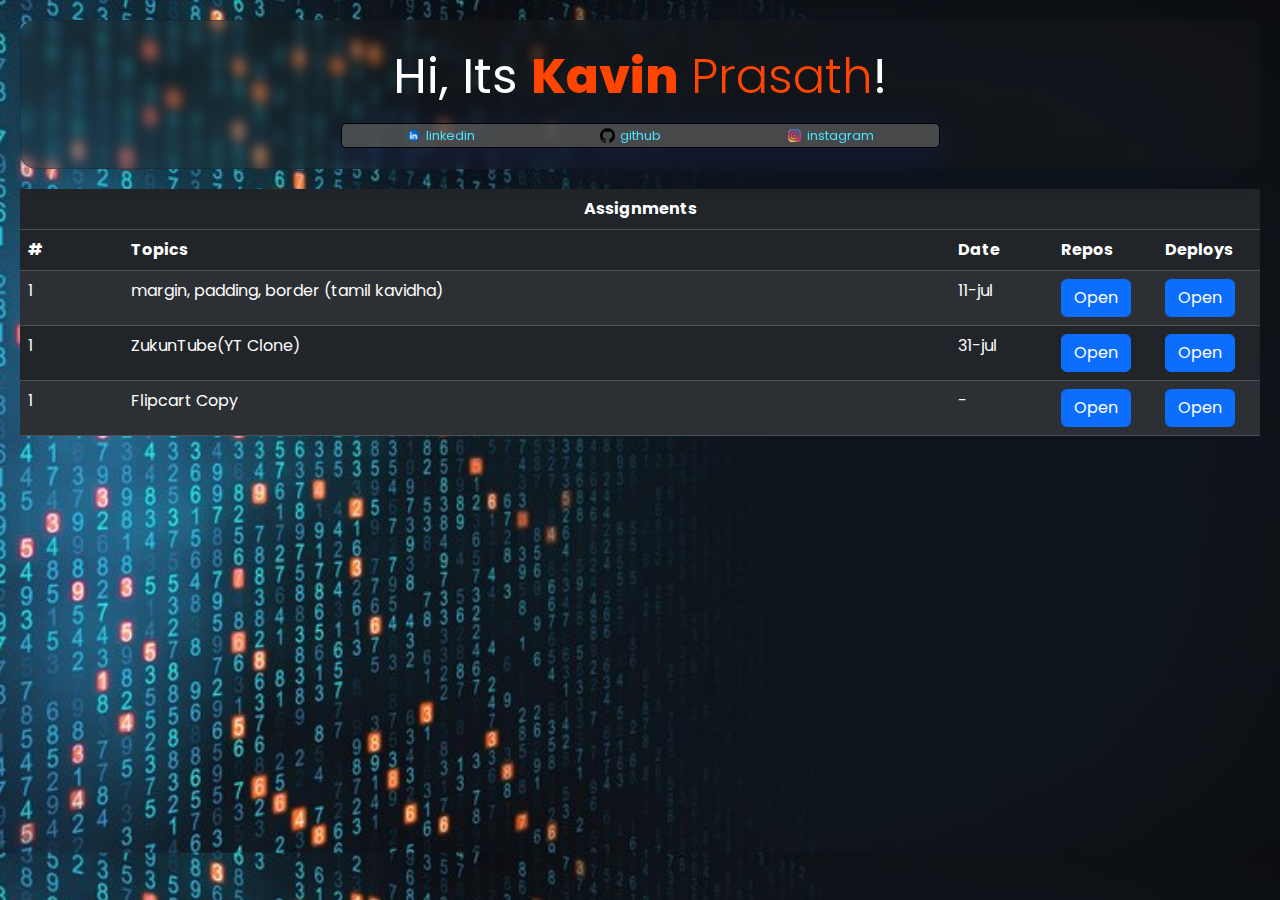
<file: index.html>
<!DOCTYPE html>
<html lang="en">

<head>
    <meta charset="UTF-8">
    <meta name="viewport" content="width=device-width, initial-scale=1.0">
    <title>Zukun Course</title>
    <link rel="preconnect" href="https://fonts.googleapis.com">
    <link rel="preconnect" href="https://fonts.gstatic.com" crossorigin>
    <link
        href="https://fonts.googleapis.com/css2?family=Poppins:ital,wght@0,100;0,200;0,300;0,400;0,500;0,600;0,700;0,800;0,900;1,100;1,200;1,300;1,400;1,500;1,600;1,700;1,800;1,900&display=swap"
        rel="stylesheet">
    <link href="https://cdn.jsdelivr.net/npm/bootstrap@5.3.3/dist/css/bootstrap.min.css" rel="stylesheet"
        integrity="sha384-QWTKZyjpPEjISv5WaRU9OFeRpok6YctnYmDr5pNlyT2bRjXh0JMhjY6hW+ALEwIH" crossorigin="anonymous">

    <style>
        * {
            padding: 0;
            margin: 0;
        }

        body {
            font-family: 'Poppins';
            background-image: url("assests/bg-1.jpg");
            background-size: cover;
        }

        .section-1 {
            width: 100%;
        }

        .head {
            margin: 20px;
            display: flex;
            flex-wrap: wrap;
            padding: 20px;
            align-items: center;
            justify-content: center;
            flex-direction: column;
        }

        .black-glass {
            background: rgba(24, 24, 24, 0.36);
            border-radius: 16px;
            box-shadow: 0 4px 30px rgba(0, 0, 0, 0.1);
            backdrop-filter: blur(5.5px);
            -webkit-backdrop-filter: blur(5.5px);
            border: 1px solid rgba(24, 24, 24, 0.27);
        }

        .head .name {
            font-size: 3rem;
            color: white;
        }

        .head .name span {
            color: orangered;
            font-weight: 300;
        }

        .head .contact {
            background: rgba(121, 121, 121, 0.5);
            box-shadow: 0 8px 32px 0 rgba(31, 38, 135, 0.37);
            backdrop-filter: blur(18px);
            -webkit-backdrop-filter: blur(18px);
            border-radius: 10px;
            border: .8px solid rgb(0, 0, 0);

            padding: 2px;
            border-radius: 5px;
            display: flex;
            margin-top: 10px;
            min-width: 50%;
            justify-content: space-around;
            font-size: .8rem;
        }

        .head .contact span {
            display: flex;
            align-items: center;
            justify-content: space-between;
            text-transform: lowercase;
        }

        .head .name .f {
            font-weight: 800;
        }

        .head .contact span a {
            color: rgb(72, 228, 255);
            text-decoration: none;
        }

        .head .contact span img {
            height: 15px;
            width: 15px;
            margin-right: 5px;
        }

        .section-2 {
            width: 100%;
            margin-top: 10px;
        }

        .section-2 .assignments{
            margin: 20px;
        }
    </style>
</head>

<body>
    <section class="section-1">
        <div class="head black-glass">
            <div class="name">
                Hi, Its <span class="f">Kavin</span> <span>Prasath</span>!
            </div>
            <div class="contact">
                <span>
                    <img src="assests/linkedin-logo.webp" alt="linkedin-logo">
                    <a href="https://www.linkedin.com/in/start-kavin/">Linkedin</a>
                </span>
                <span>
                    <img src="assests/github-logo.png" alt="github-logo">
                    <a href="https://github.com/stark-kavin">Github</a>
                </span>
                <span>
                    <img src="assests/insta-logo.png" alt="">
                    <a href="https://www.instagram.com/stark_kavin?igsh=czYyMzBvYjFlMDh6">Instagram</a>
                </span>
            </div>
        </div>
    </section>
    <section class="section-2">
        <div class="assignments">
            <table class="table table-dark table-striped">
                <thead>
                    <tr>
                        <th colspan="5" style="text-align: center;">
                            Assignments
                        </th>
                    </tr>
                    <tr>
                        <th class="col-1">#</th>
                        <th>Topics</th>
                        <th class="col-1">Date</th>
                        <th class="col-1">Repos</th>
                        <th class="col-1">Deploys</th>
                    </tr>
                </thead>
                <tbody>
                    <tr>
                        <td>1</td>
                        <td>margin, padding, border (tamil kavidha)</td>
                        <td>11-jul</td>
                        <td>
                            <a href="https://github.com/stark-kavin/Zukun/tree/main/assignment_12-jul" class="btn btn-primary">Open</a>
                        </td>
                        <td>
                            <a href="assignment_12-jul\index.html" class="btn btn-primary">Open</a>
                        </td>
                    </tr>
                    <tr>
                        <td>1</td>
                        <td>ZukunTube(YT Clone)</td>
                        <td>31-jul</td>
                        <td>
                            <a href="https://github.com/stark-kavin/Zukun/tree/main/yt" class="btn btn-primary">Open</a>
                        </td>
                        <td>
                            <a href="yt/login.html" class="btn btn-primary">Open</a>
                        </td>
                    </tr>
                    <tr>
                        <td>1</td>
                        <td>Flipcart Copy</td>
                        <td>-</td>
                        <td>
                            <a href="https://github.com/stark-kavin/Zukun/tree/main/summa-2" class="btn btn-primary">Open</a>
                        </td>
                        <td>
                            <a href="summa-2/flipcart.html" class="btn btn-primary">Open</a>
                        </td>
                    </tr>
                </tbody>
            </table>
        </div>
    </section>

    <script src="https://cdn.jsdelivr.net/npm/bootstrap@5.3.3/dist/js/bootstrap.bundle.min.js"
        integrity="sha384-YvpcrYf0tY3lHB60NNkmXc5s9fDVZLESaAA55NDzOxhy9GkcIdslK1eN7N6jIeHz"
        crossorigin="anonymous"></script>
</body>

</html>
</file>
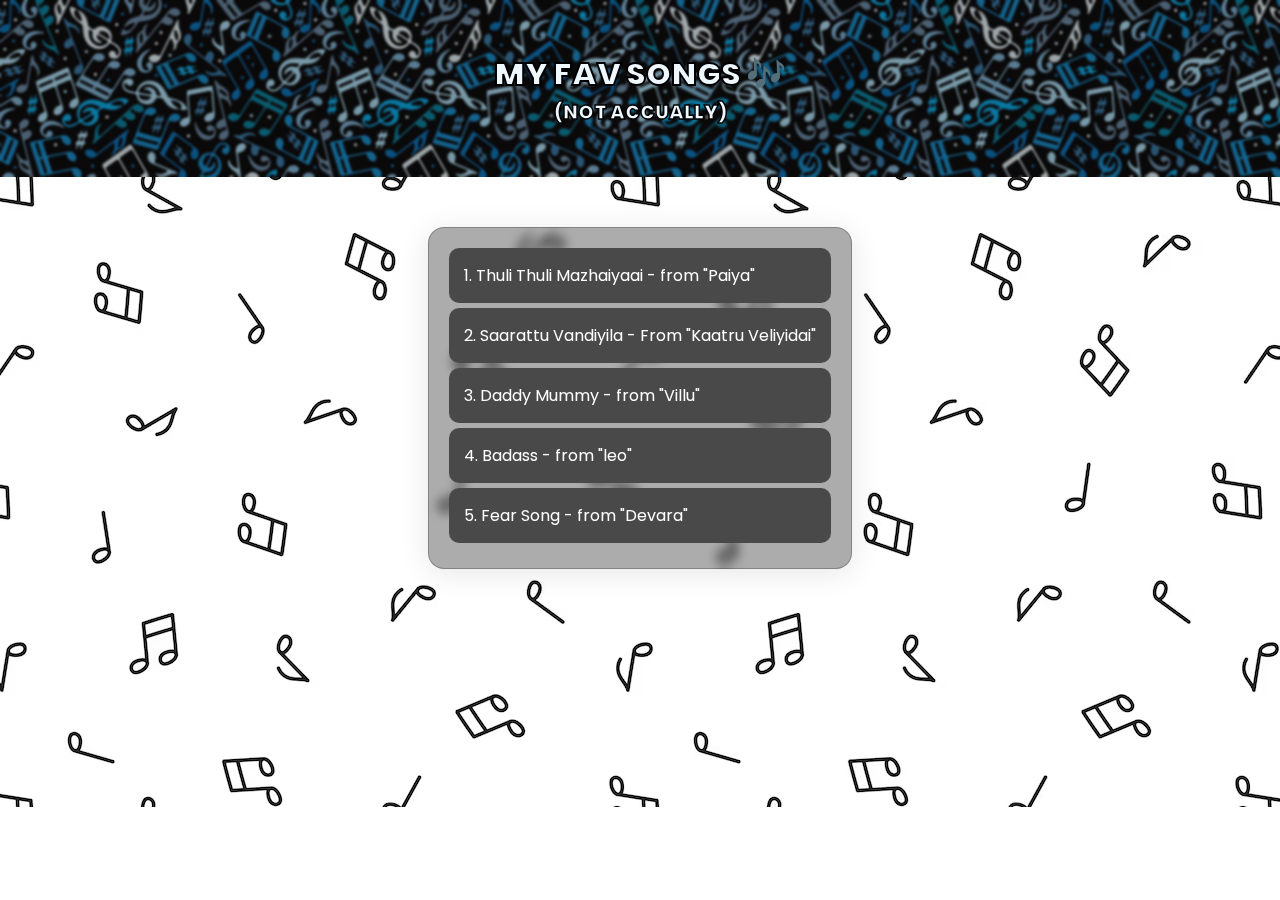
<file: assignment_12-jul/index.html>
<!DOCTYPE html>
<html lang="en">

<head>
    <meta charset="UTF-8">
    <meta name="viewport" content="width=device-width, initial-scale=1.0">
    <title>Fav song</title>

    <link rel="preconnect" href="https://fonts.googleapis.com">
    <link rel="preconnect" href="https://fonts.gstatic.com" crossorigin>
    <link
        href="https://fonts.googleapis.com/css2?family=Poppins:ital,wght@0,100;0,200;0,300;0,400;0,500;0,600;0,700;0,800;0,900;1,100;1,200;1,300;1,400;1,500;1,600;1,700;1,800;1,900&display=swap"
        rel="stylesheet">

    <style>
        * {
            padding: 0%;
            margin: 0%;
        }

        body {
            font-family: 'Poppins';
        }

        .title-section {
            width: 100%;
        }

        .title-container {
            padding: 50px;
            text-align: center;
            font-size: 2rem;
            text-transform: uppercase;
            display: flex;
            flex-direction: column;

            background: rgba(24, 24, 24, 0.36);
            backdrop-filter: blur(.9px);
            -webkit-backdrop-filter: blur(.9px);

            color: aliceblue;
            font-weight: 900;
            -webkit-text-stroke-width: 2px;
            -webkit-text-stroke-color: #000000;
        }

        .title-bg {
            background-image: url("asserts/music-bg.avif");
            background-size: 300px;
        }

        .body-section{
            background-image: url("asserts/bg-1.avif");
            min-height: 70vh;

            display: flex;
            justify-content: center;

        }

        .black-glass {
            background: rgba(24, 24, 24, 0.36);
            border-radius: 16px;
            box-shadow: 0 4px 30px rgba(0, 0, 0, 0.1);
            backdrop-filter: blur(5.5px);
            -webkit-backdrop-filter: blur(5.5px);
            border: 1px solid rgba(24, 24, 24, 0.27);
        }

        .song-container{
            margin-top: 50px;
            padding: 20px;
            height: fit-content;
        }

        .song{
            background:rgb(73, 73, 73);
            padding: 15px;
            margin-bottom: 5px;
            border-radius: 10px;
        }

        a{
            color: white;
            text-decoration: none;
            transition: all 1s;
        }

        a:hover{
            color: rgb(255, 196, 0);
            transition: all 400ms;
        }

    </style>
</head>

<body>
    <section class="title-section">
        <div class="title-bg">
            <div class="title-container">
                My Fav Songs 🎶
                <span style="font-size: 1.2rem;-webkit-text-stroke-width: 1.5px;">
                    (Not accually)
                </span>
            </div>
        </div>
    </section>

    <section class="body-section">
        <div class="song-container black-glass">
            <div class="song">
                <a href="song-1.html">
                    1. Thuli Thuli Mazhaiyaai - from "Paiya"
                </a>
            </div>
            <div class="song">
                <a href="song-2.html">
                    2. Saarattu Vandiyila - From "Kaatru Veliyidai"
                </a>
            </div>
            <div class="song">
                <a href="song-3.html">
                    3. Daddy Mummy - from "Villu"
                </a>
            </div>
            <div class="song">
                <a href="song-4.html">
                    4. Badass - from "leo"
                </a>
            </div>
            <div class="song">
                <a href="song-5.html">
                    5. Fear Song - from "Devara"
                </a>
            </div>
        </div>
    </section>
</body>
</html>
</file>
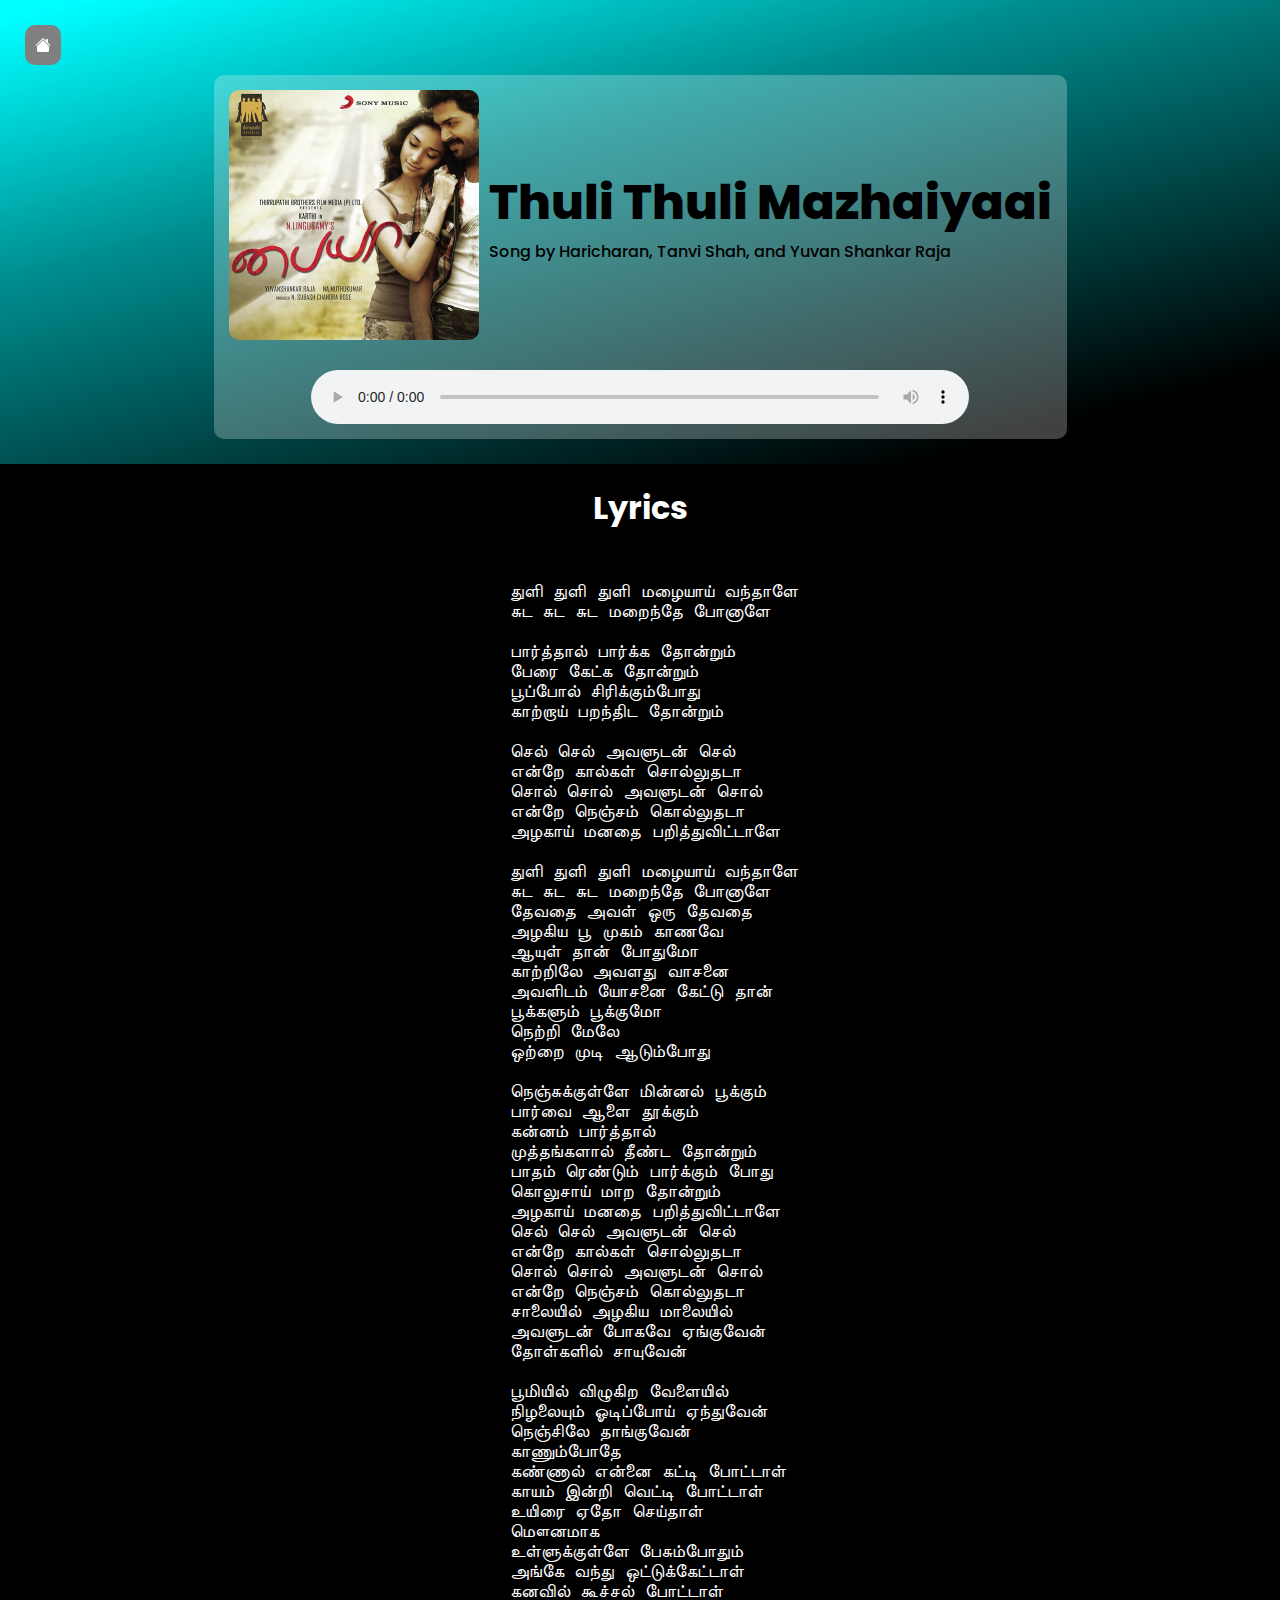
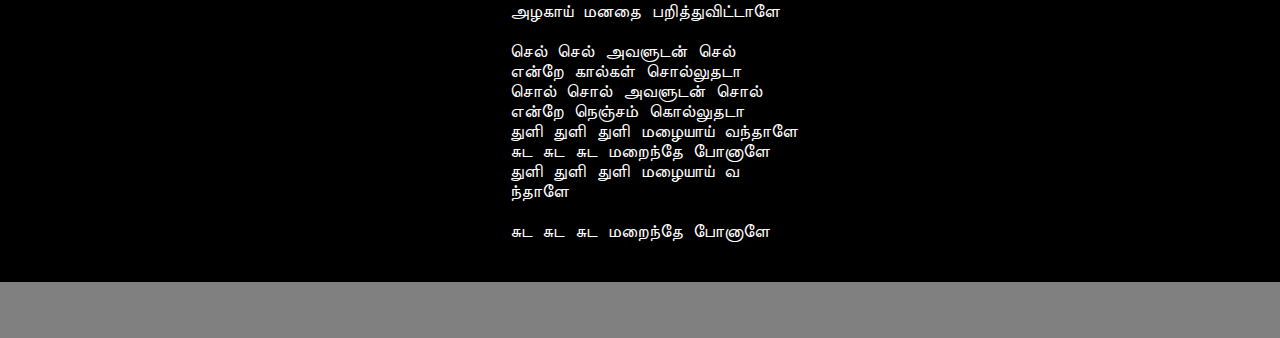
<file: assignment_12-jul/song-1.html>
<!DOCTYPE html>
<html lang="en">

<head>
    <link rel="preconnect" href="https://fonts.googleapis.com">
    <link rel="preconnect" href="https://fonts.gstatic.com" crossorigin>
    <link
        href="https://fonts.googleapis.com/css2?family=Poppins:ital,wght@0,100;0,200;0,300;0,400;0,500;0,600;0,700;0,800;0,900;1,100;1,200;1,300;1,400;1,500;1,600;1,700;1,800;1,900&display=swap"
        rel="stylesheet">
    <meta charset="UTF-8">
    <meta name="viewport" content="width=device-width, initial-scale=1.0">
    <title></title>
    <style>
        * {
            padding: 0;
            margin: 0;
        }

        body {
            font-family: 'Poppins';
            background-color: grey;
        }


        .section-1 {
            display: flex;
            padding: 25px;
            background: rgb(0,253,255);
            background: linear-gradient(165deg, rgba(0,253,255,1) 3%, rgba(0,141,143,1) 35%, rgba(0,0,0,1) 88%); 
            display: flex;
            align-items: center;
            justify-content: center;
            flex-direction: column;
        }

        .r-1 {
            display: flex;
            align-items: center;
            padding: 15px;
        }

        .r-1 img {
            height: 250px;
            border-radius: 10px;
        }

        .r-1 .txt {
            font-size: 3rem;
            font-weight: 800;
            margin-left: 10px;
        }

        .r-1 .txt-2 {
            font-size: 1rem;
            font-weight: 500;
        }

        .section-1 .bg {
            background-color: rgba(252, 252, 252, 0.26);
            border-radius: 10px;
        }

        .r-2 {
            padding: 15px;
            display: flex;
            justify-content: center;
        }

        audio {
            width: 80%;
            border-radius: 0px;
        }

        .home {
            background-color: gray;
            color: white;
            padding: 10px 10px 5px 10px;
            border-radius: 10px;
            text-decoration: none;
            align-self: first baseline;
            margin-bottom: 10px;
        }

        .lyrics-sec {
            background-color: rgb(0, 0, 0);
            padding: 20px;
            color: white;
            display: flex;
            flex-direction:column;
            align-items: center;
        }
    </style>
</head>

<body>
    <section class="section-1">
        <a href="index.html" class="home">
            <svg xmlns="http://www.w3.org/2000/svg" width="16" height="16" fill="currentColor" class="bi bi-house-fill"
                viewBox="0 0 16 16">
                <path
                    d="M8.707 1.5a1 1 0 0 0-1.414 0L.646 8.146a.5.5 0 0 0 .708.708L8 2.207l6.646 6.647a.5.5 0 0 0 .708-.708L13 5.793V2.5a.5.5 0 0 0-.5-.5h-1a.5.5 0 0 0-.5.5v1.293z" />
                <path d="m8 3.293 6 6V13.5a1.5 1.5 0 0 1-1.5 1.5h-9A1.5 1.5 0 0 1 2 13.5V9.293z" />
            </svg>
        </a>
        <div class="bg">
            <div class="r-1">
                <img src="asserts/thuli-1.jpg">
                <div class="txt">Thuli Thuli Mazhaiyaai
                    <div class="txt-2">
                        Song by Haricharan, Tanvi Shah, and Yuvan Shankar Raja
                    </div>
                </div>
            </div>
            <div class="r-2">
                <audio controls>
                    <source src="https://github.com/stark-kavin/Zukun/raw/main/assignment_12-jul/songs/thuli_thuli.mp3" type="">
                </audio>
            </div>
        </div>
    </section>
    <section class="lyrics-sec">
        <h1 style="margin-bottom: 50px;">Lyrics</h1>
        <pre style="font-size: 1.1rem;font-weight: 500;">
            துளி துளி துளி மழையாய் வந்தாளே
            சுட சுட சுட மறைந்தே போனாளே

            பார்த்தால் பார்க்க தோன்றும்
            பேரை கேட்க தோன்றும்
            பூப்போல் சிரிக்கும்போது
            காற்றாய் பறந்திட தோன்றும்

            செல் செல் அவளுடன் செல்
            என்றே கால்கள் சொல்லுதடா
            சொல் சொல் அவளுடன் சொல்
            என்றே நெஞ்சம் கொல்லுதடா
            அழகாய் மனதை பறித்துவிட்டாளே

            துளி துளி துளி மழையாய் வந்தாளே
            சுட சுட சுட மறைந்தே போனாளே
            தேவதை அவள் ஒரு தேவதை
            அழகிய பூ முகம் காணவே
            ஆயுள் தான் போதுமோ
            காற்றிலே அவளது வாசனை
            அவளிடம் யோசனை கேட்டு தான்
            பூக்களும் பூக்குமோ
            நெற்றி மேலே
            ஒற்றை முடி ஆடும்போது

            நெஞ்சுக்குள்ளே மின்னல் பூக்கும்
            பார்வை ஆளை தூக்கும்
            கன்னம் பார்த்தால்
            முத்தங்களால் தீண்ட தோன்றும்
            பாதம் ரெண்டும் பார்க்கும் போது
            கொலுசாய் மாற தோன்றும்
            அழகாய் மனதை பறித்துவிட்டாளே
            செல் செல் அவளுடன் செல்
            என்றே கால்கள் சொல்லுதடா
            சொல் சொல் அவளுடன் சொல்
            என்றே நெஞ்சம் கொல்லுதடா
            சாலையில் அழகிய மாலையில்
            அவளுடன் போகவே ஏங்குவேன்
            தோள்களில் சாயுவேன்

            பூமியில் விழுகிற வேளையில்
            நிழலையும் ஓடிப்போய் ஏந்துவேன்
            நெஞ்சிலே தாங்குவேன்
            காணும்போதே
            கண்ணால் என்னை கட்டி போட்டாள்
            காயம் இன்றி வெட்டி போட்டாள்
            உயிரை ஏதோ செய்தாள்
            மௌனமாக
            உள்ளுக்குள்ளே பேசும்போதும்
            அங்கே வந்து ஒட்டுக்கேட்டாள்
            கனவில் கூச்சல் போட்டாள்
            அழகாய் மனதை பறித்துவிட்டாளே

            செல் செல் அவளுடன் செல்
            என்றே கால்கள் சொல்லுதடா
            சொல் சொல் அவளுடன் சொல்
            என்றே நெஞ்சம் கொல்லுதடா
            துளி துளி துளி மழையாய் வந்தாளே
            சுட சுட சுட மறைந்தே போனாளே
            துளி துளி துளி மழையாய் வ
            ந்தாளே

            சுட சுட சுட மறைந்தே போனாளே            
        </pre>
    </section>
</body>

</html>
</file>
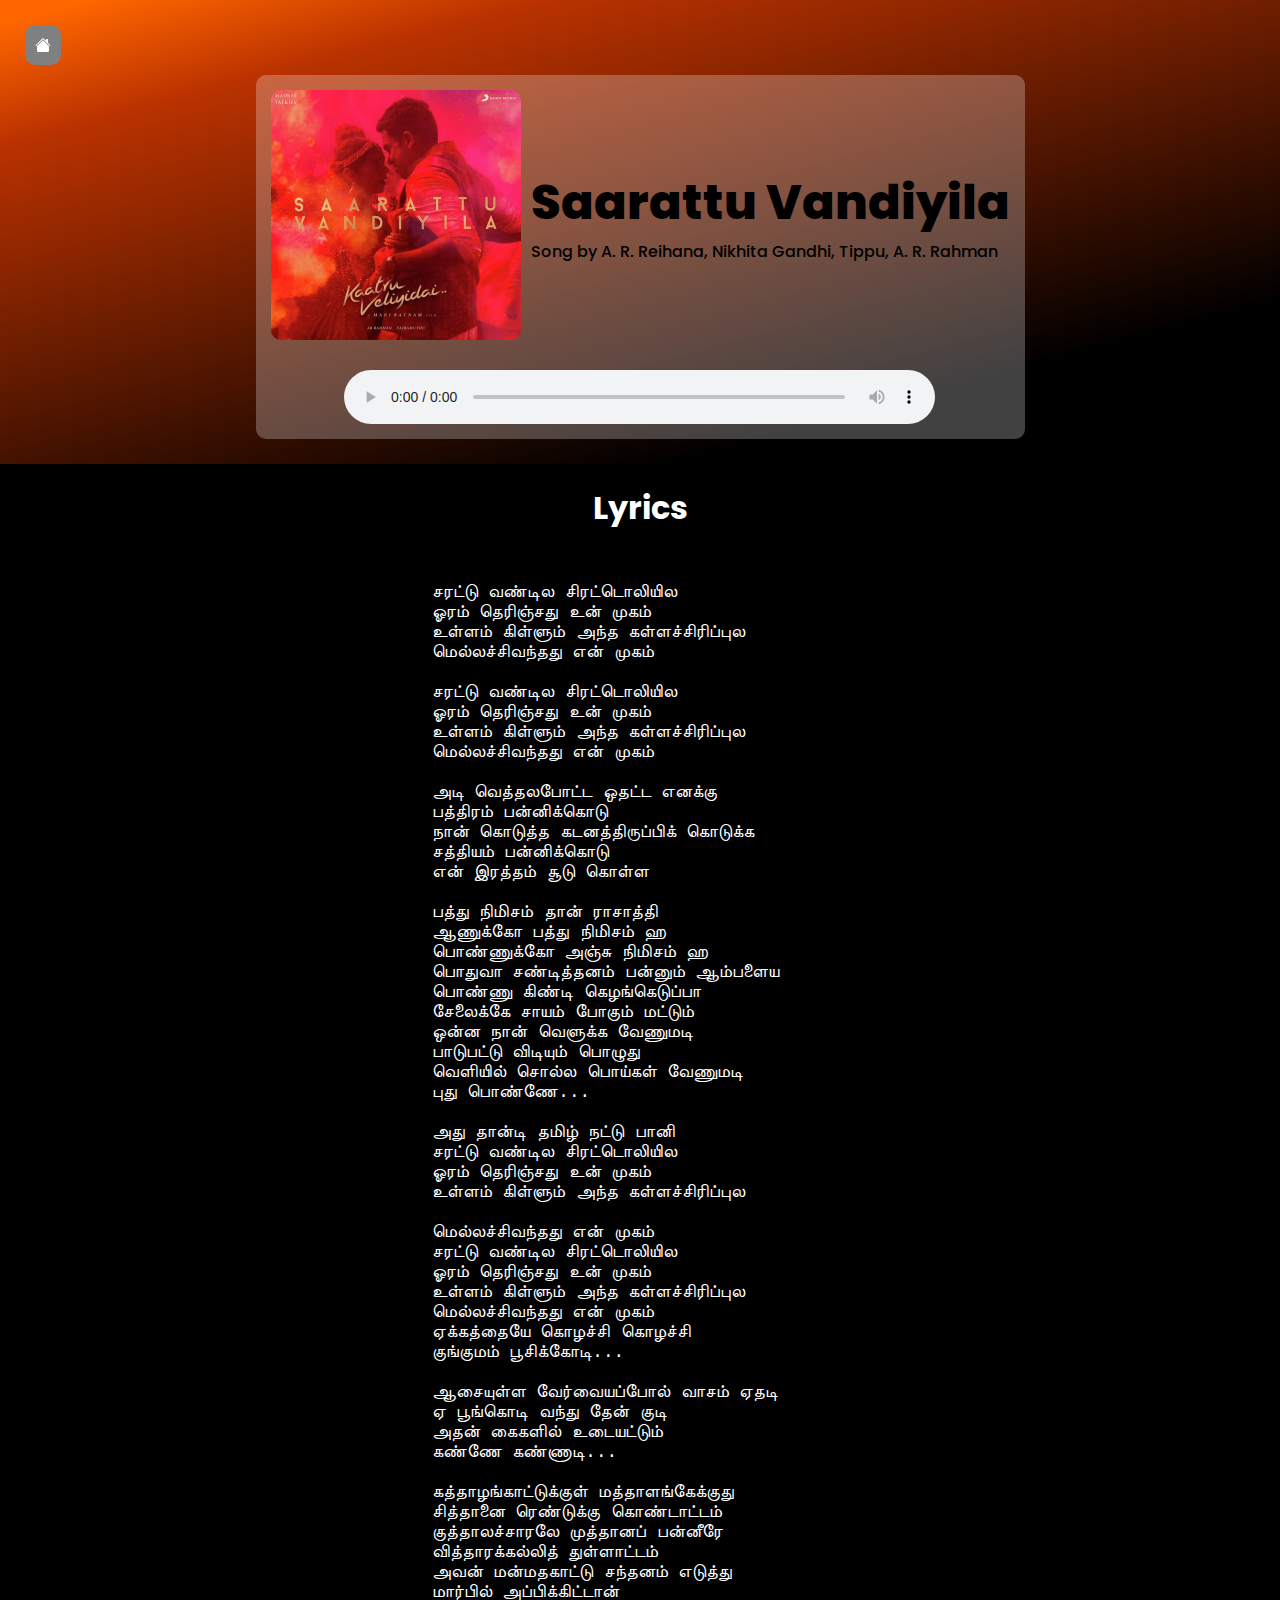
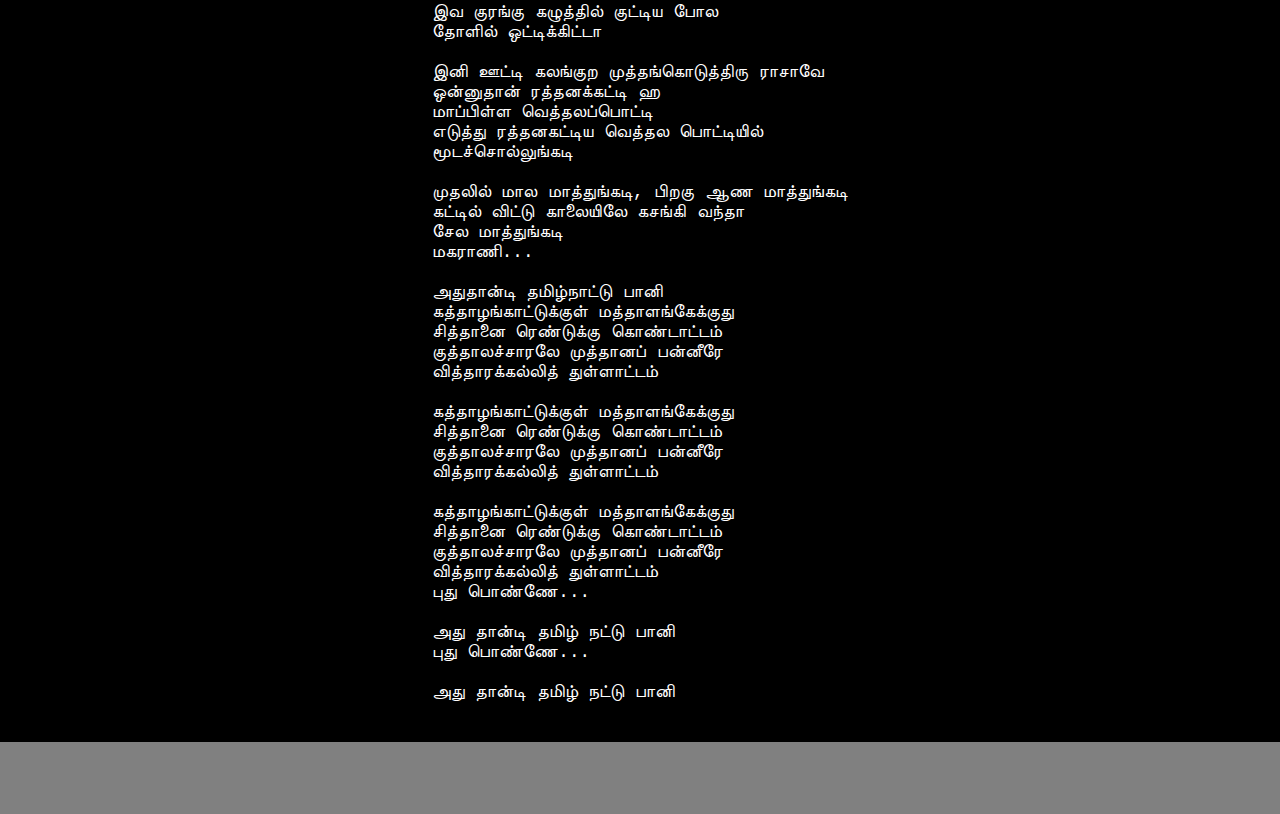
<file: assignment_12-jul/song-2.html>
<!DOCTYPE html>
<html lang="en">

<head>
    <link rel="preconnect" href="https://fonts.googleapis.com">
    <link rel="preconnect" href="https://fonts.gstatic.com" crossorigin>
    <link
        href="https://fonts.googleapis.com/css2?family=Poppins:ital,wght@0,100;0,200;0,300;0,400;0,500;0,600;0,700;0,800;0,900;1,100;1,200;1,300;1,400;1,500;1,600;1,700;1,800;1,900&display=swap"
        rel="stylesheet">
    <meta charset="UTF-8">
    <meta name="viewport" content="width=device-width, initial-scale=1.0">
    <title></title>
    <style>
        * {
            padding: 0;
            margin: 0;
        }

        body {
            font-family: 'Poppins';
            background-color: grey;
        }


        .section-1 {
            display: flex;
            padding: 25px;
            background: rgb(255,102,0);
            background: linear-gradient(165deg, rgba(255,102,0,1) 3%, rgba(186,50,0,1) 18%, rgba(0,0,0,1) 80%); 
            display: flex;
            align-items: center;
            justify-content: center;
            flex-direction: column;
        }

        .r-1 {
            display: flex;
            align-items: center;
            padding: 15px;
        }

        .r-1 img {
            height: 250px;
            border-radius: 10px;
        }

        .r-1 .txt {
            font-size: 3rem;
            font-weight: 800;
            margin-left: 10px;
        }

        .r-1 .txt-2 {
            font-size: 1rem;
            font-weight: 500;
        }

        .section-1 .bg {
            background-color: rgba(252, 252, 252, 0.26);
            border-radius: 10px;
        }

        .r-2 {
            padding: 15px;
            display: flex;
            justify-content: center;
        }

        audio {
            width: 80%;
            border-radius: 0px;
        }

        .home {
            background-color: gray;
            color: white;
            padding: 10px 10px 5px 10px;
            border-radius: 10px;
            text-decoration: none;
            align-self: first baseline;
            margin-bottom: 10px;
        }

        .lyrics-sec {
            background-color: rgb(0, 0, 0);
            padding: 20px;
            color: white;
            display: flex;
            flex-direction:column;
            align-items: center;
        }
    </style>
</head>

<body>
    <section class="section-1">
        <a href="index.html" class="home">
            <svg xmlns="http://www.w3.org/2000/svg" width="16" height="16" fill="currentColor" class="bi bi-house-fill"
                viewBox="0 0 16 16">
                <path
                    d="M8.707 1.5a1 1 0 0 0-1.414 0L.646 8.146a.5.5 0 0 0 .708.708L8 2.207l6.646 6.647a.5.5 0 0 0 .708-.708L13 5.793V2.5a.5.5 0 0 0-.5-.5h-1a.5.5 0 0 0-.5.5v1.293z" />
                <path d="m8 3.293 6 6V13.5a1.5 1.5 0 0 1-1.5 1.5h-9A1.5 1.5 0 0 1 2 13.5V9.293z" />
            </svg>
        </a>
        <div class="bg">
            <div class="r-1">
                <img src="asserts/saarattu-vandila.jpg">
                <div class="txt">Saarattu Vandiyila
                    <div class="txt-2">
                        Song by A. R. Reihana, Nikhita Gandhi, Tippu, A. R. Rahman
                    </div>
                </div>
            </div>
            <div class="r-2">
                <audio controls>
                    <source src="https://github.com/stark-kavin/Zukun/raw/main/assignment_12-jul/songs/saarattu-vandi.mp3" type="">
                </audio>
            </div>
        </div>
    </section>
    <section class="lyrics-sec">
        <h1 style="margin-bottom: 50px;">Lyrics</h1>
        <pre style="font-size: 1.1rem;font-weight: 500;">
சரட்டு வண்டில சிரட்டொலியில
ஓரம் தெரிஞ்சது உன் முகம்
உள்ளம் கிள்ளும் அந்த கள்ளச்சிரிப்புல
மெல்லச்சிவந்தது என் முகம்

சரட்டு வண்டில சிரட்டொலியில
ஓரம் தெரிஞ்சது உன் முகம்
உள்ளம் கிள்ளும் அந்த கள்ளச்சிரிப்புல
மெல்லச்சிவந்தது என் முகம்

அடி வெத்தலபோட்ட ஒதட்ட எனக்கு
பத்திரம் பன்னிக்கொடு
நான் கொடுத்த கடனத்திருப்பிக் கொடுக்க
சத்தியம் பன்னிக்கொடு
என் இரத்தம் சூடு கொள்ள

பத்து நிமிசம் தான் ராசாத்தி
ஆணுக்கோ பத்து நிமிசம் ஹ
பொண்ணுக்கோ அஞ்சு நிமிசம் ஹ
பொதுவா சண்டித்தனம் பன்னும் ஆம்பளைய
பொண்ணு கிண்டி கெழங்கெடுப்பா
சேலைக்கே சாயம் போகும் மட்டும்
ஒன்ன நான் வெளுக்க வேணுமடி
பாடுபட்டு விடியும் பொழுது
வெளியில் சொல்ல பொய்கள் வேணுமடி
புது பொண்ணே...

அது தான்டி தமிழ் நட்டு பானி
சரட்டு வண்டில சிரட்டொலியில
ஓரம் தெரிஞ்சது உன் முகம்
உள்ளம் கிள்ளும் அந்த கள்ளச்சிரிப்புல

மெல்லச்சிவந்தது என் முகம்
சரட்டு வண்டில சிரட்டொலியில
ஓரம் தெரிஞ்சது உன் முகம்
உள்ளம் கிள்ளும் அந்த கள்ளச்சிரிப்புல
மெல்லச்சிவந்தது என் முகம்
ஏக்கத்தையே கொழச்சி கொழச்சி
குங்குமம் பூசிக்கோடி...

ஆசையுள்ள வேர்வையப்போல் வாசம் ஏதடி
ஏ பூங்கொடி வந்து தேன் குடி
அதன் கைகளில் உடையட்டும்
கண்ணே கண்ணாடி...

கத்தாழங்காட்டுக்குள் மத்தாளங்கேக்குது
சித்தானை ரெண்டுக்கு கொண்டாட்டம்
குத்தாலச்சாரலே முத்தானப் பன்னீரே
வித்தாரக்கல்லித் துள்ளாட்டம்
அவன் மன்மதகாட்டு சந்தனம் எடுத்து
மார்பில் அப்பிக்கிட்டான்
இவ குரங்கு கழுத்தில் குட்டிய போல
தோளில் ஒட்டிக்கிட்டா

இனி ஊட்டி கலங்குற முத்தங்கொடுத்திரு ராசாவே
ஒன்னுதான் ரத்தனக்கட்டி ஹ
மாப்பிள்ள வெத்தலப்பொட்டி
எடுத்து ரத்தனகட்டிய வெத்தல பொட்டியில்
மூடச்சொல்லுங்கடி

முதலில் மால மாத்துங்கடி, பிறகு ஆண மாத்துங்கடி
கட்டில் விட்டு காலையிலே கசங்கி வந்தா
சேல மாத்துங்கடி
மகராணி...

அதுதான்டி தமிழ்நாட்டு பானி
கத்தாழங்காட்டுக்குள் மத்தாளங்கேக்குது
சித்தானை ரெண்டுக்கு கொண்டாட்டம்
குத்தாலச்சாரலே முத்தானப் பன்னீரே
வித்தாரக்கல்லித் துள்ளாட்டம்

கத்தாழங்காட்டுக்குள் மத்தாளங்கேக்குது
சித்தானை ரெண்டுக்கு கொண்டாட்டம்
குத்தாலச்சாரலே முத்தானப் பன்னீரே
வித்தாரக்கல்லித் துள்ளாட்டம்

கத்தாழங்காட்டுக்குள் மத்தாளங்கேக்குது
சித்தானை ரெண்டுக்கு கொண்டாட்டம்
குத்தாலச்சாரலே முத்தானப் பன்னீரே
வித்தாரக்கல்லித் துள்ளாட்டம்
புது பொண்ணே...

அது தான்டி தமிழ் நட்டு பானி
புது பொண்ணே...

அது தான்டி தமிழ் நட்டு பானி       
        </pre>
    </section>
</body>

</html>
</file>
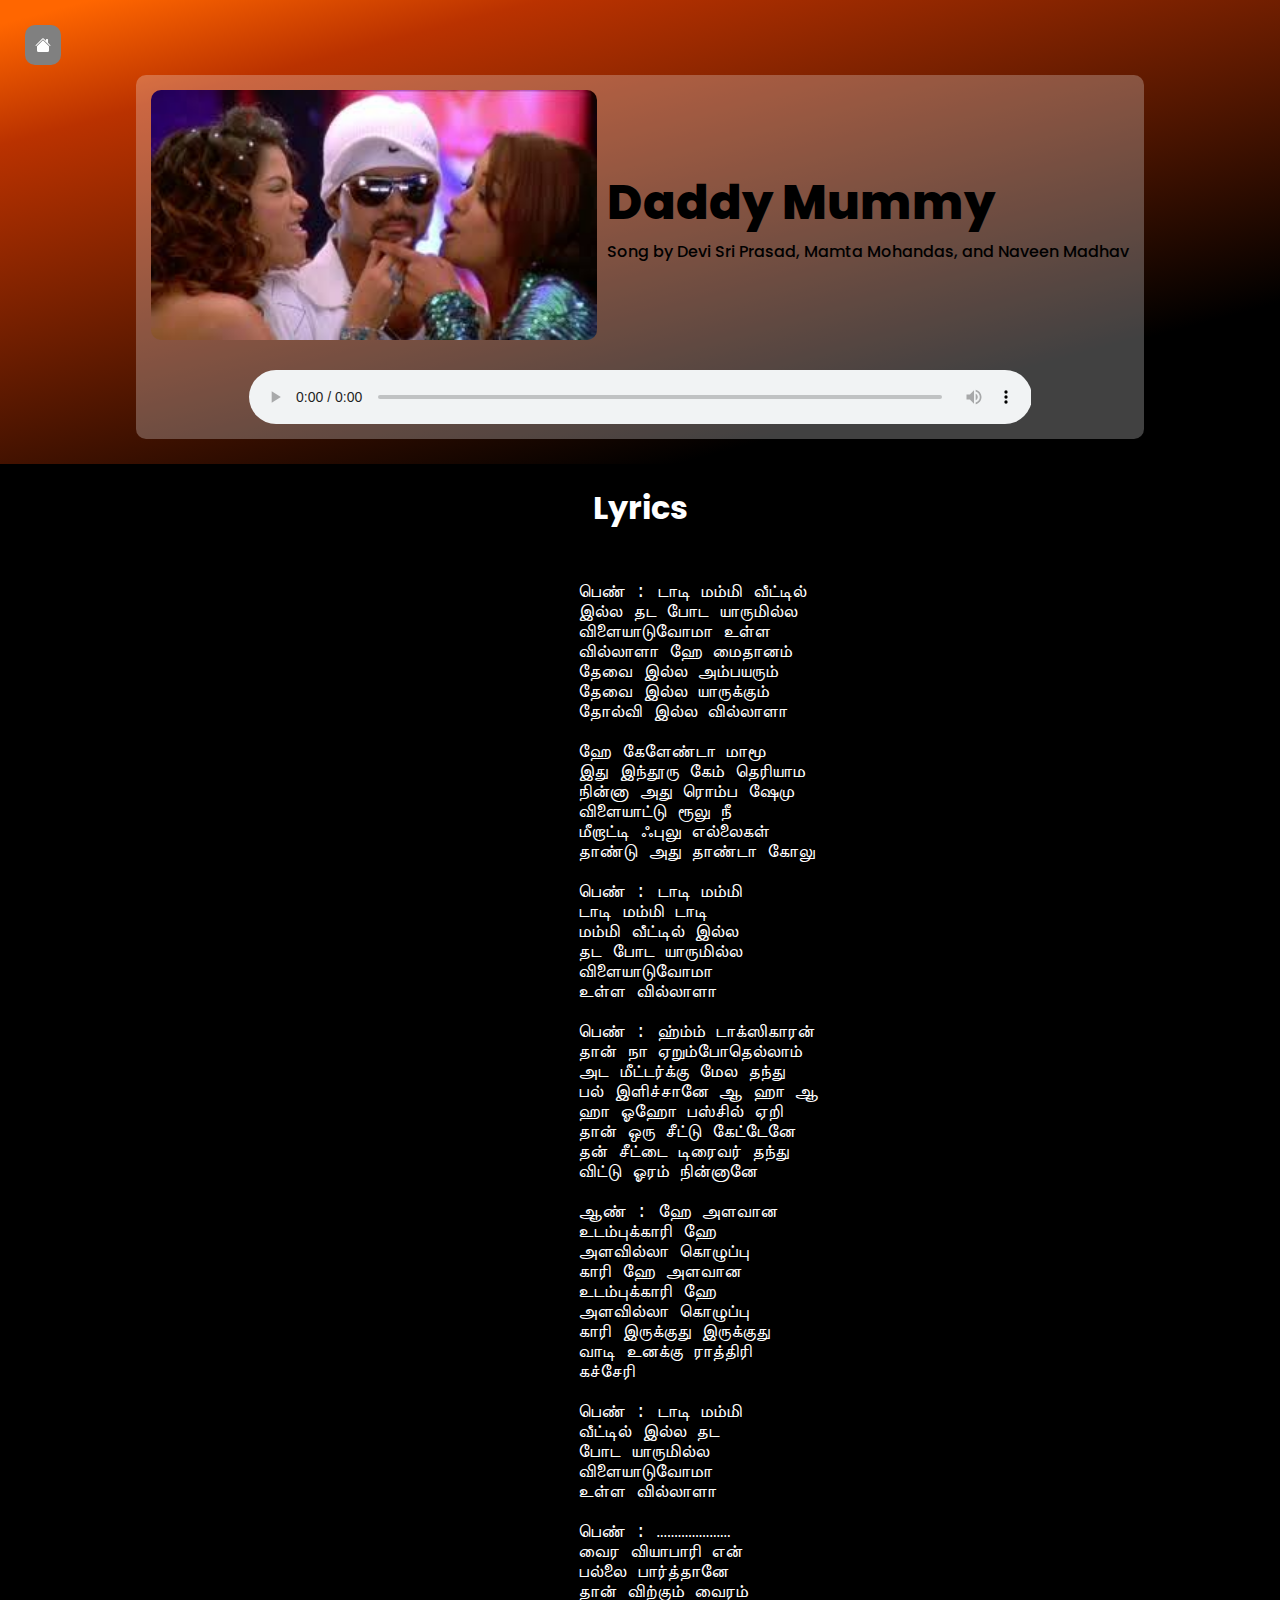
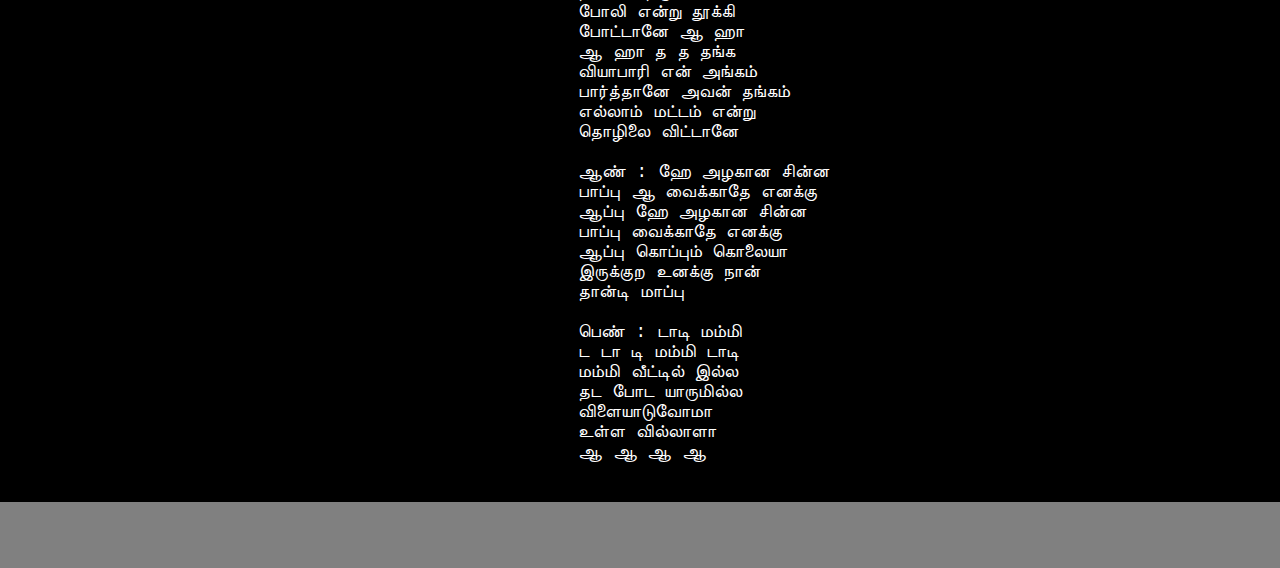
<file: assignment_12-jul/song-3.html>
<!DOCTYPE html>
<html lang="en">

<head>
    <link rel="preconnect" href="https://fonts.googleapis.com">
    <link rel="preconnect" href="https://fonts.gstatic.com" crossorigin>
    <link
        href="https://fonts.googleapis.com/css2?family=Poppins:ital,wght@0,100;0,200;0,300;0,400;0,500;0,600;0,700;0,800;0,900;1,100;1,200;1,300;1,400;1,500;1,600;1,700;1,800;1,900&display=swap"
        rel="stylesheet">
    <meta charset="UTF-8">
    <meta name="viewport" content="width=device-width, initial-scale=1.0">
    <title></title>
    <style>
        * {
            padding: 0;
            margin: 0;
        }

        body {
            font-family: 'Poppins';
            background-color: grey;
        }


        .section-1 {
            display: flex;
            padding: 25px;
            background: rgb(255,102,0);
            background: linear-gradient(165deg, rgba(255,102,0,1) 3%, rgba(186,50,0,1) 18%, rgba(0,0,0,1) 80%); 
            display: flex;
            align-items: center;
            justify-content: center;
            flex-direction: column;
        }

        .r-1 {
            display: flex;
            align-items: center;
            padding: 15px;
        }

        .r-1 img {
            height: 250px;
            border-radius: 10px;
        }

        .r-1 .txt {
            font-size: 3rem;
            font-weight: 800;
            margin-left: 10px;
        }

        .r-1 .txt-2 {
            font-size: 1rem;
            font-weight: 500;
        }

        .section-1 .bg {
            background-color: rgba(252, 252, 252, 0.26);
            border-radius: 10px;
        }

        .r-2 {
            padding: 15px;
            display: flex;
            justify-content: center;
        }

        audio {
            width: 80%;
            border-radius: 0px;
        }

        .home {
            background-color: gray;
            color: white;
            padding: 10px 10px 5px 10px;
            border-radius: 10px;
            text-decoration: none;
            align-self: first baseline;
            margin-bottom: 10px;
        }

        .lyrics-sec {
            background-color: rgb(0, 0, 0);
            padding: 20px;
            color: white;
            display: flex;
            flex-direction:column;
            align-items: center;
        }
    </style>
</head>

<body>
    <section class="section-1">
        <a href="index.html" class="home">
            <svg xmlns="http://www.w3.org/2000/svg" width="16" height="16" fill="currentColor" class="bi bi-house-fill"
                viewBox="0 0 16 16">
                <path
                    d="M8.707 1.5a1 1 0 0 0-1.414 0L.646 8.146a.5.5 0 0 0 .708.708L8 2.207l6.646 6.647a.5.5 0 0 0 .708-.708L13 5.793V2.5a.5.5 0 0 0-.5-.5h-1a.5.5 0 0 0-.5.5v1.293z" />
                <path d="m8 3.293 6 6V13.5a1.5 1.5 0 0 1-1.5 1.5h-9A1.5 1.5 0 0 1 2 13.5V9.293z" />
            </svg>
        </a>
        <div class="bg">
            <div class="r-1">
                <img src="asserts/daddy.jpg">
                <div class="txt">Daddy Mummy 
                    <div class="txt-2">
                        Song by Devi Sri Prasad, Mamta Mohandas, and Naveen Madhav
                    </div>
                </div>
            </div>
            <div class="r-2">
                <audio controls>
                    <source src="https://github.com/stark-kavin/Zukun/raw/main/assignment_12-jul/songs/daddy.mp3">
                </audio>
            </div>
        </div>
    </section>
    <section class="lyrics-sec">
        <h1 style="margin-bottom: 50px;">Lyrics</h1>
        <pre style="font-size: 1.1rem;font-weight: 500;">
            பெண் : டாடி மம்மி வீட்டில்
            இல்ல தட போட யாருமில்ல
            விளையாடுவோமா உள்ள
            வில்லாளா ஹே மைதானம்
            தேவை இல்ல அம்பயரும்
            தேவை இல்ல யாருக்கும்
            தோல்வி இல்ல வில்லாளா
            
            ஹே கேளேண்டா மாமூ
            இது இந்தூரு கேம் தெரியாம
            நின்னா அது ரொம்ப ஷேமு
            விளையாட்டு ரூலு நீ
            மீறாட்டி ஃபுலு எல்லைகள்
            தாண்டு அது தாண்டா கோலு
            
            பெண் : டாடி மம்மி
            டாடி மம்மி டாடி
            மம்மி வீட்டில் இல்ல
            தட போட யாருமில்ல
            விளையாடுவோமா
            உள்ள வில்லாளா
            
            பெண் : ஹ்ம்ம் டாக்ஸிகாரன்
            தான் நா ஏறும்போதெல்லாம்
            அட மீட்டர்க்கு மேல தந்து
            பல் இளிச்சானே ஆ ஹா ஆ
            ஹா ஓஹோ பஸ்சில் ஏறி
            தான் ஒரு சீட்டு கேட்டேனே
            தன் சீட்டை டிரைவர் தந்து
            விட்டு ஓரம் நின்னானே
            
            ஆண் : ஹே அளவான
            உடம்புக்காரி ஹே
            அளவில்லா கொழுப்பு
            காரி ஹே அளவான
            உடம்புக்காரி ஹே
            அளவில்லா கொழுப்பு
            காரி இருக்குது இருக்குது
            வாடி உனக்கு ராத்திரி
            கச்சேரி
            
            பெண் : டாடி மம்மி
            வீட்டில் இல்ல தட
            போட யாருமில்ல
            விளையாடுவோமா
            உள்ள வில்லாளா
            
            பெண் : …………………
            வைர வியாபாரி என்
            பல்லை பார்த்தானே
            தான் விற்கும் வைரம்
            போலி என்று தூக்கி
            போட்டானே ஆ ஹா
            ஆ ஹா த த தங்க
            வியாபாரி என் அங்கம்
            பார்த்தானே அவன் தங்கம்
            எல்லாம் மட்டம் என்று
            தொழிலை விட்டானே
            
            ஆண் : ஹே அழகான சின்ன
            பாப்பு ஆ வைக்காதே எனக்கு
            ஆப்பு ஹே அழகான சின்ன
            பாப்பு வைக்காதே எனக்கு
            ஆப்பு கொப்பும் கொலையா
            இருக்குற உனக்கு நான்
            தான்டி மாப்பு
            
            பெண் : டாடி மம்மி
            ட டா டி மம்மி டாடி
            மம்மி வீட்டில் இல்ல
            தட போட யாருமில்ல
            விளையாடுவோமா
            உள்ள வில்லாளா
            ஆ ஆ ஆ ஆ       
        </pre>
    </section>
</body>

</html>
</file>
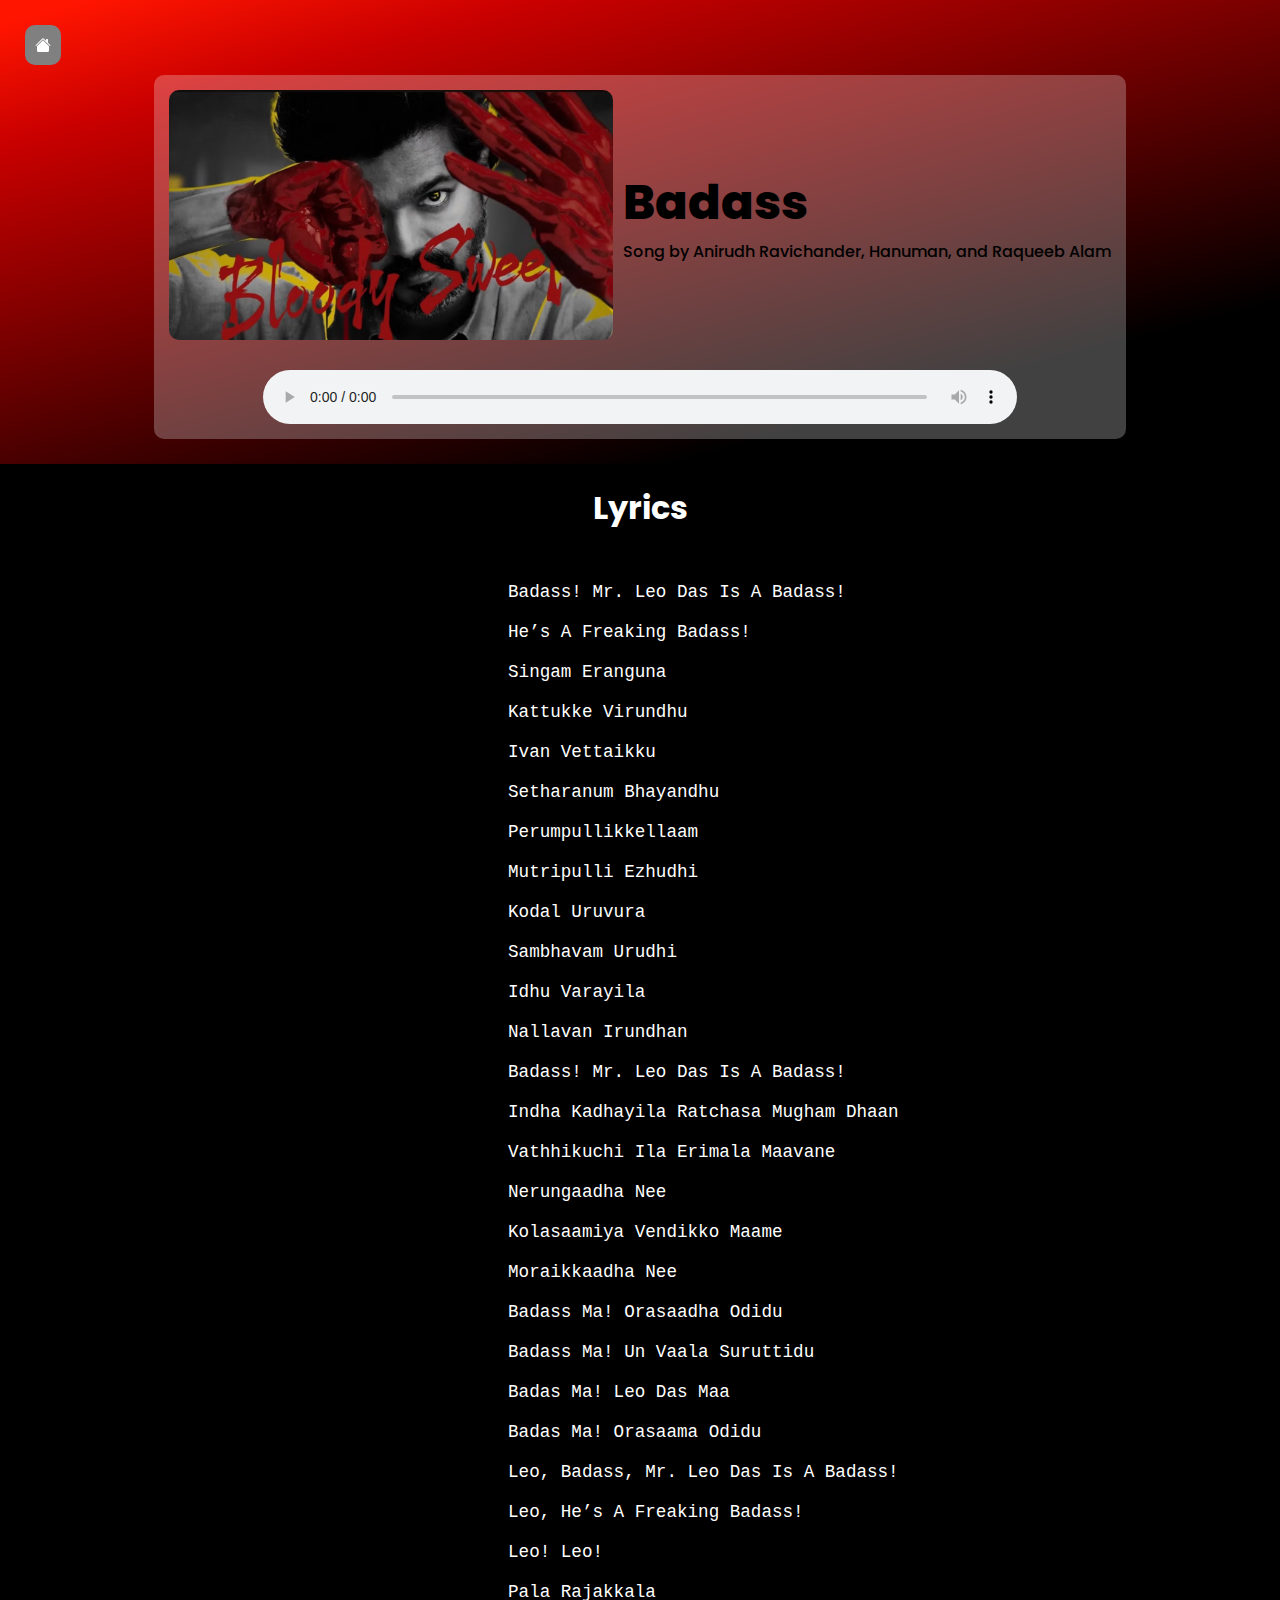
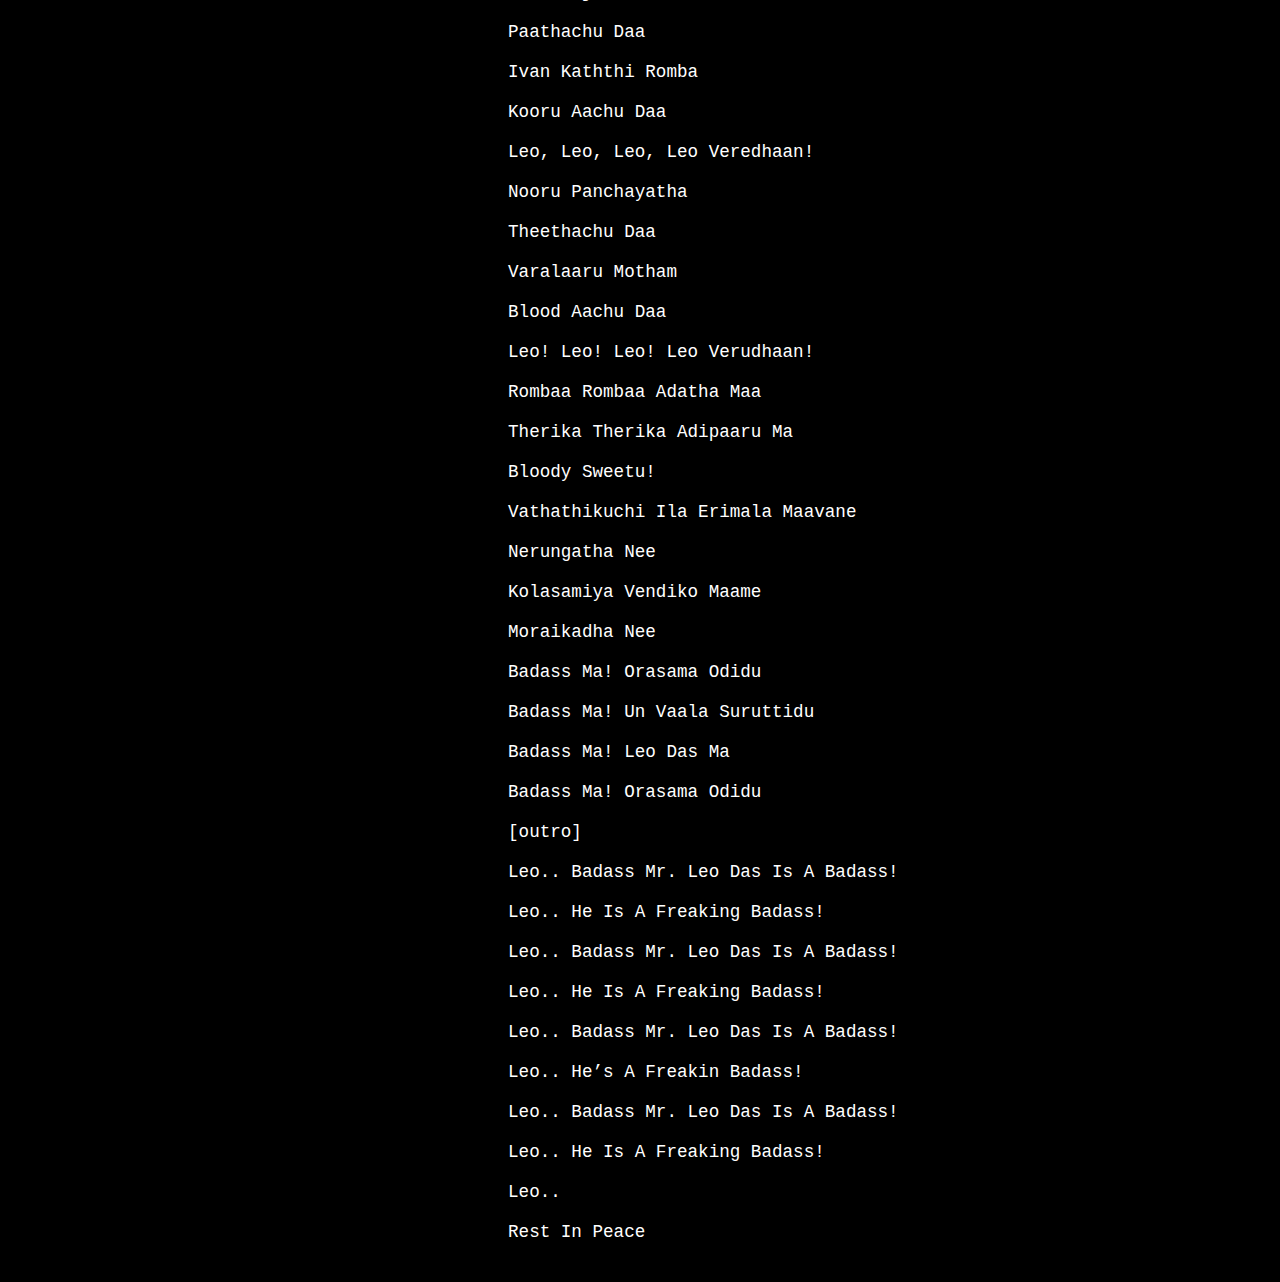
<file: assignment_12-jul/song-4.html>
<!DOCTYPE html>
<html lang="en">

<head>
    <link rel="preconnect" href="https://fonts.googleapis.com">
    <link rel="preconnect" href="https://fonts.gstatic.com" crossorigin>
    <link
        href="https://fonts.googleapis.com/css2?family=Poppins:ital,wght@0,100;0,200;0,300;0,400;0,500;0,600;0,700;0,800;0,900;1,100;1,200;1,300;1,400;1,500;1,600;1,700;1,800;1,900&display=swap"
        rel="stylesheet">
    <meta charset="UTF-8">
    <meta name="viewport" content="width=device-width, initial-scale=1.0">
    <title></title>
    <style>
        * {
            padding: 0;
            margin: 0;
        }

        body {
            font-family: 'Poppins';
            background-color: grey;
        }


        .section-1 {
            display: flex;
            padding: 25px;
            background: rgb(255,21,0);
            background: linear-gradient(165deg, rgba(255,21,0,1) 3%, rgba(201,0,0,1) 18%, rgba(0,0,0,1) 80%); 
            display: flex;
            align-items: center;
            justify-content: center;
            flex-direction: column;
        }

        .r-1 {
            display: flex;
            align-items: center;
            padding: 15px;
        }

        .r-1 img {
            height: 250px;
            border-radius: 10px;
        }

        .r-1 .txt {
            font-size: 3rem;
            font-weight: 800;
            margin-left: 10px;
        }

        .r-1 .txt-2 {
            font-size: 1rem;
            font-weight: 500;
        }

        .section-1 .bg {
            background-color: rgba(252, 252, 252, 0.26);
            border-radius: 10px;
        }

        .r-2 {
            padding: 15px;
            display: flex;
            justify-content: center;
        }

        audio {
            width: 80%;
            border-radius: 0px;
        }

        .home {
            background-color: gray;
            color: white;
            padding: 10px 10px 5px 10px;
            border-radius: 10px;
            text-decoration: none;
            align-self: first baseline;
            margin-bottom: 10px;
        }

        .lyrics-sec {
            background-color: rgb(0, 0, 0);
            padding: 20px;
            color: white;
            display: flex;
            flex-direction:column;
            align-items: center;
        }
    </style>
</head>

<body>
    <section class="section-1">
        <a href="index.html" class="home">
            <svg xmlns="http://www.w3.org/2000/svg" width="16" height="16" fill="currentColor" class="bi bi-house-fill"
                viewBox="0 0 16 16">
                <path
                    d="M8.707 1.5a1 1 0 0 0-1.414 0L.646 8.146a.5.5 0 0 0 .708.708L8 2.207l6.646 6.647a.5.5 0 0 0 .708-.708L13 5.793V2.5a.5.5 0 0 0-.5-.5h-1a.5.5 0 0 0-.5.5v1.293z" />
                <path d="m8 3.293 6 6V13.5a1.5 1.5 0 0 1-1.5 1.5h-9A1.5 1.5 0 0 1 2 13.5V9.293z" />
            </svg>
        </a>
        <div class="bg">
            <div class="r-1">
                <img src="asserts/badass.avif">
                <div class="txt">Badass
                    <div class="txt-2">
                        Song by Anirudh Ravichander, Hanuman, and Raqueeb Alam
                    </div>
                </div>
            </div>
            <div class="r-2">
                <audio controls>
                    <source src="https://github.com/stark-kavin/Zukun/raw/main/assignment_12-jul/songs/badass.mp3" type="">
                </audio>
            </div>
        </div>
    </section>
    <section class="lyrics-sec">
        <h1 style="margin-bottom: 50px;">Lyrics</h1>
        <pre style="font-size: 1.1rem;font-weight: 500;">
            Badass! Mr. Leo Das Is A Badass!

            He’s A Freaking Badass!
            
            Singam Eranguna
            
            Kattukke Virundhu
            
            Ivan Vettaikku
            
            Setharanum Bhayandhu
            
            Perumpullikkellaam
            
            Mutripulli Ezhudhi
            
            Kodal Uruvura
            
            Sambhavam Urudhi
            
            Idhu Varayila
            
            Nallavan Irundhan
            
            Badass! Mr. Leo Das Is A Badass!
            
            Indha Kadhayila Ratchasa Mugham Dhaan
            
            Vathhikuchi Ila Erimala Maavane
            
            Nerungaadha Nee
            
            Kolasaamiya Vendikko Maame
            
            Moraikkaadha Nee
            
            Badass Ma! Orasaadha Odidu
            
            Badass Ma! Un Vaala Suruttidu
            
            Badas Ma! Leo Das Maa
            
            Badas Ma! Orasaama Odidu
            
            Leo, Badass, Mr. Leo Das Is A Badass!
            
            Leo, He’s A Freaking Badass!
            
            Leo! Leo!
            
            Pala Rajakkala
            
            Paathachu Daa
            
            Ivan Kaththi Romba
            
            Kooru Aachu Daa
            
            Leo, Leo, Leo, Leo Veredhaan!
            
            Nooru Panchayatha
            
            Theethachu Daa
            
            Varalaaru Motham
            
            Blood Aachu Daa
            
            Leo! Leo! Leo! Leo Verudhaan!
            
            Rombaa Rombaa Adatha Maa
            
            Therika Therika Adipaaru Ma
            
            Bloody Sweetu!
            
            Vathathikuchi Ila Erimala Maavane
            
            Nerungatha Nee
            
            Kolasamiya Vendiko Maame
            
            Moraikadha Nee
            
            Badass Ma! Orasama Odidu
            
            Badass Ma! Un Vaala Suruttidu
            
            Badass Ma! Leo Das Ma
            
            Badass Ma! Orasama Odidu
            
            [outro]
            
            Leo.. Badass Mr. Leo Das Is A Badass!
            
            Leo.. He Is A Freaking Badass!
            
            Leo.. Badass Mr. Leo Das Is A Badass!
            
            Leo.. He Is A Freaking Badass!
            
            Leo.. Badass Mr. Leo Das Is A Badass!
            
            Leo.. He’s A Freakin Badass!
            
            Leo.. Badass Mr. Leo Das Is A Badass!
            
            Leo.. He Is A Freaking Badass!
            
            Leo..
            
            Rest In Peace
        </pre>
    </section>
</body>

</html>
</file>
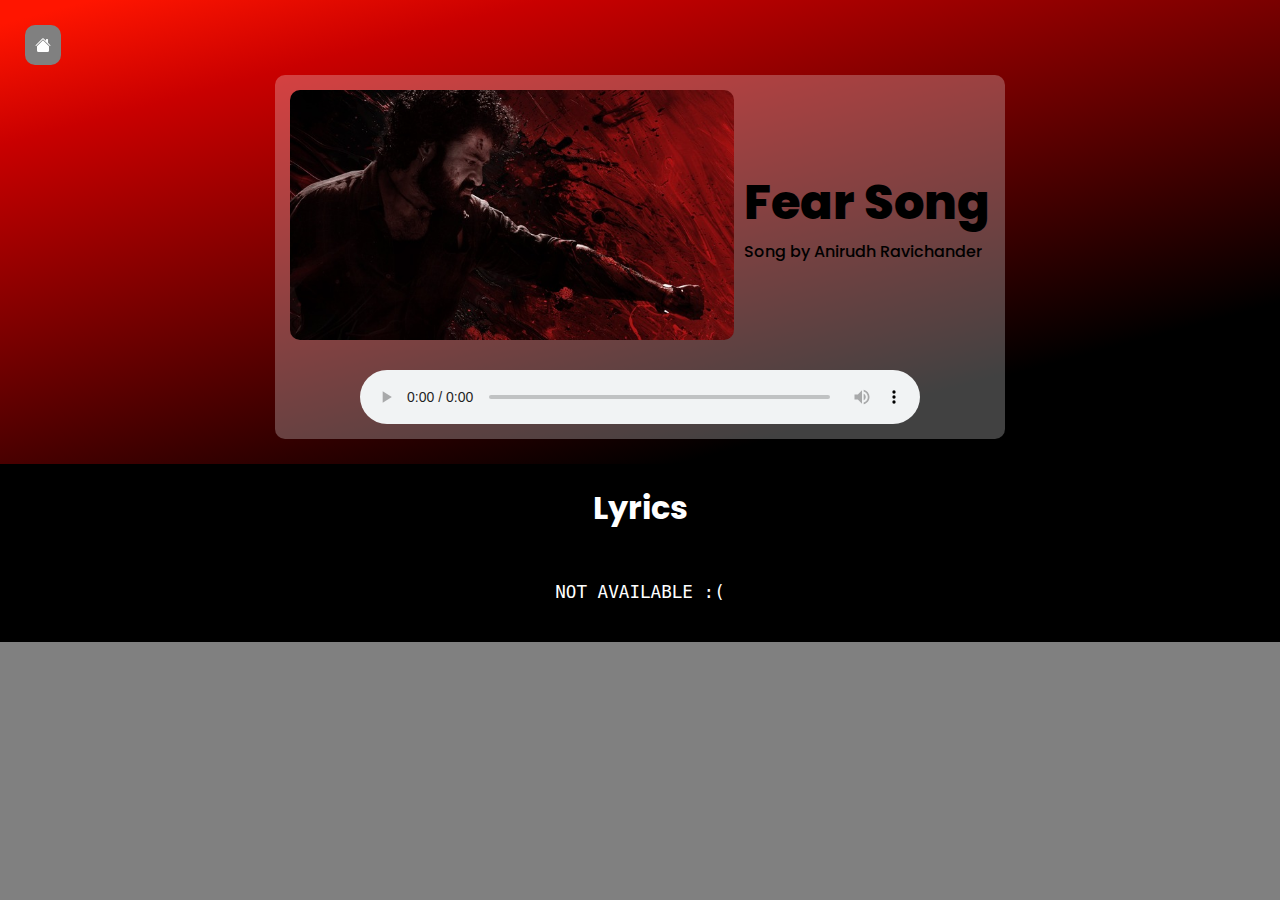
<file: assignment_12-jul/song-5.html>
<!DOCTYPE html>
<html lang="en">

<head>
    <link rel="preconnect" href="https://fonts.googleapis.com">
    <link rel="preconnect" href="https://fonts.gstatic.com" crossorigin>
    <link
        href="https://fonts.googleapis.com/css2?family=Poppins:ital,wght@0,100;0,200;0,300;0,400;0,500;0,600;0,700;0,800;0,900;1,100;1,200;1,300;1,400;1,500;1,600;1,700;1,800;1,900&display=swap"
        rel="stylesheet">
    <meta charset="UTF-8">
    <meta name="viewport" content="width=device-width, initial-scale=1.0">
    <title></title>
    <style>
        * {
            padding: 0;
            margin: 0;
        }

        body {
            font-family: 'Poppins';
            background-color: grey;
        }


        .section-1 {
            display: flex;
            padding: 25px;
            background: rgb(255,21,0);
            background: linear-gradient(165deg, rgba(255,21,0,1) 3%, rgba(201,0,0,1) 18%, rgba(0,0,0,1) 80%); 
            display: flex;
            align-items: center;
            justify-content: center;
            flex-direction: column;
        }

        .r-1 {
            display: flex;
            align-items: center;
            padding: 15px;
        }

        .r-1 img {
            height: 250px;
            border-radius: 10px;
        }

        .r-1 .txt {
            font-size: 3rem;
            font-weight: 800;
            margin-left: 10px;
        }

        .r-1 .txt-2 {
            font-size: 1rem;
            font-weight: 500;
        }

        .section-1 .bg {
            background-color: rgba(252, 252, 252, 0.26);
            border-radius: 10px;
        }

        .r-2 {
            padding: 15px;
            display: flex;
            justify-content: center;
        }

        audio {
            width: 80%;
            border-radius: 0px;
        }

        .home {
            background-color: gray;
            color: white;
            padding: 10px 10px 5px 10px;
            border-radius: 10px;
            text-decoration: none;
            align-self: first baseline;
            margin-bottom: 10px;
        }

        .lyrics-sec {
            background-color: rgb(0, 0, 0);
            padding: 20px;
            color: white;
            display: flex;
            flex-direction:column;
            align-items: center;
        }
    </style>
</head>

<body>
    <section class="section-1">
        <a href="index.html" class="home">
            <svg xmlns="http://www.w3.org/2000/svg" width="16" height="16" fill="currentColor" class="bi bi-house-fill"
                viewBox="0 0 16 16">
                <path
                    d="M8.707 1.5a1 1 0 0 0-1.414 0L.646 8.146a.5.5 0 0 0 .708.708L8 2.207l6.646 6.647a.5.5 0 0 0 .708-.708L13 5.793V2.5a.5.5 0 0 0-.5-.5h-1a.5.5 0 0 0-.5.5v1.293z" />
                <path d="m8 3.293 6 6V13.5a1.5 1.5 0 0 1-1.5 1.5h-9A1.5 1.5 0 0 1 2 13.5V9.293z" />
            </svg>
        </a>
        <div class="bg">
            <div class="r-1">
                <img src="asserts/fear.jpg">
                <div class="txt">Fear Song
                    <div class="txt-2">
                        Song by Anirudh Ravichander
                    </div>
                </div>
            </div>
            <div class="r-2">
                <audio controls>
                    <source src="https://github.com/stark-kavin/Zukun/raw/main/assignment_12-jul/songs/fear.mp3" type="">
                </audio>
            </div>
        </div>
    </section>
    <section class="lyrics-sec">
        <h1 style="margin-bottom: 50px;">Lyrics</h1>
        <pre style="font-size: 1.1rem;font-weight: 500;">
NOT AVAILABLE :(
        </pre>
    </section>
</body>

</html>
</file>
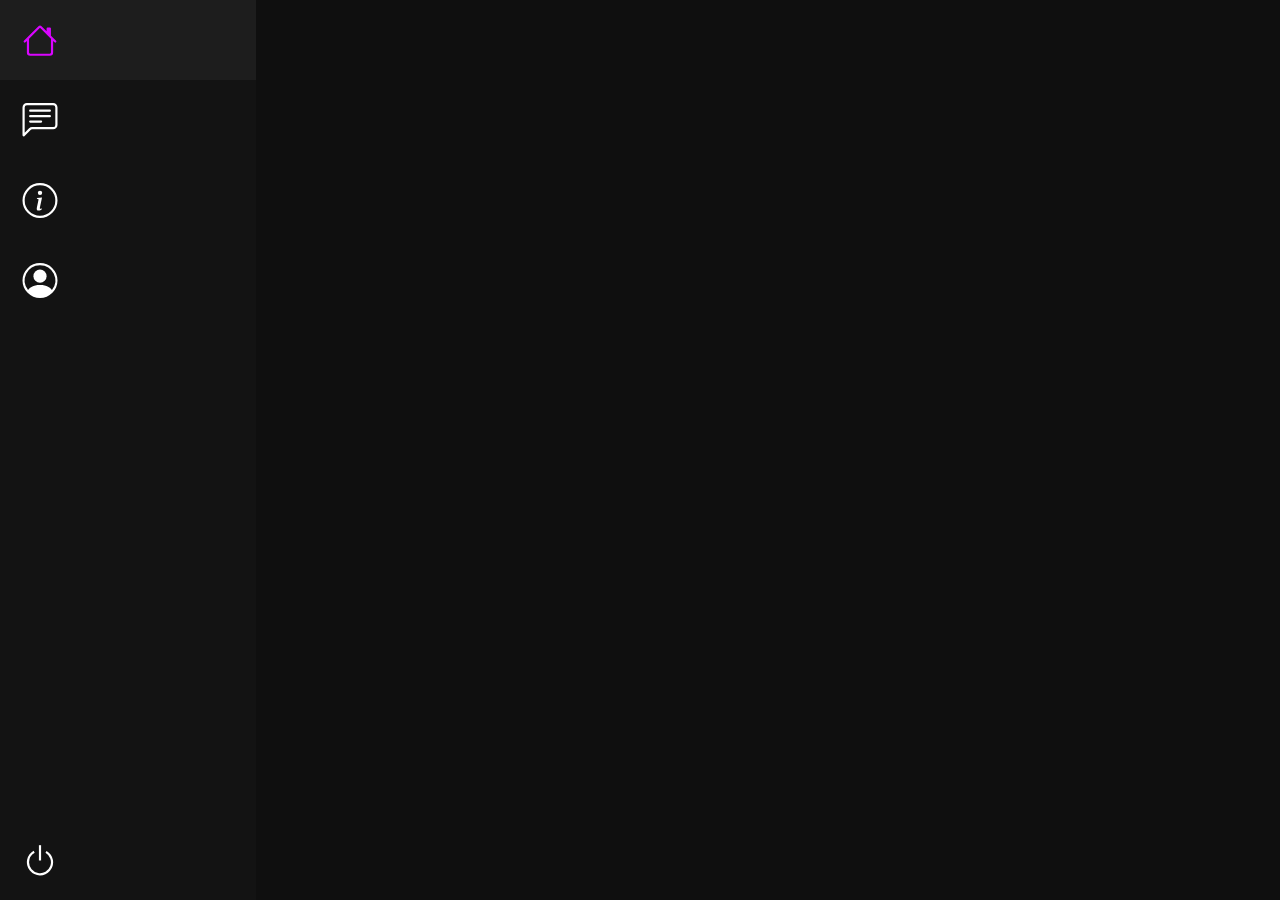
<file: yt/chat.html>
<!DOCTYPE html>
<html lang="en">

<head>
    <meta charset="UTF-8">
    <meta name="viewport" content="width=device-width, initial-scale=1.0">
    <title>Document</title>
    <link rel="stylesheet" href="./css/home-nav.css ">
    <link rel="stylesheet" href="./css/chat.css ">
</head>

<body>
    <nav>
        <ul>
            <li>
                <a href="./home.html" class="nav-link">
                    <svg xmlns="http://www.w3.org/2000/svg" width="35" height="35" fill="currentColor"
                        class="bi bi-house" viewBox="0 0 16 16">
                        <path
                            d="M8.707 1.5a1 1 0 0 0-1.414 0L.646 8.146a.5.5 0 0 0 .708.708L2 8.207V13.5A1.5 1.5 0 0 0 3.5 15h9a1.5 1.5 0 0 0 1.5-1.5V8.207l.646.647a.5.5 0 0 0 .708-.708L13 5.793V2.5a.5.5 0 0 0-.5-.5h-1a.5.5 0 0 0-.5.5v1.293zM13 7.207V13.5a.5.5 0 0 1-.5.5h-9a.5.5 0 0 1-.5-.5V7.207l5-5z" />
                    </svg>
                    <div class="nav-name">
                        Home
                    </div>
                </a>
            </li>
            <li>
                <a href="./chat.html" class="nav-link">
                    <svg xmlns="http://www.w3.org/2000/svg" width="35" height="35" fill="currentColor"
                        class="bi bi-chat-left-text" viewBox="0 0 16 16">
                        <path
                            d="M14 1a1 1 0 0 1 1 1v8a1 1 0 0 1-1 1H4.414A2 2 0 0 0 3 11.586l-2 2V2a1 1 0 0 1 1-1zM2 0a2 2 0 0 0-2 2v12.793a.5.5 0 0 0 .854.353l2.853-2.853A1 1 0 0 1 4.414 12H14a2 2 0 0 0 2-2V2a2 2 0 0 0-2-2z" />
                        <path
                            d="M3 3.5a.5.5 0 0 1 .5-.5h9a.5.5 0 0 1 0 1h-9a.5.5 0 0 1-.5-.5M3 6a.5.5 0 0 1 .5-.5h9a.5.5 0 0 1 0 1h-9A.5.5 0 0 1 3 6m0 2.5a.5.5 0 0 1 .5-.5h5a.5.5 0 0 1 0 1h-5a.5.5 0 0 1-.5-.5" />
                    </svg>
                    <div class="nav-name">
                        Chat
                    </div>
                </a>
            </li>
            <li>
                <a href="" class="nav-link">
                    <svg xmlns="http://www.w3.org/2000/svg" width="35" height="35" fill="currentColor"
                        class="bi bi-info-circle" viewBox="0 0 16 16">
                        <path d="M8 15A7 7 0 1 1 8 1a7 7 0 0 1 0 14m0 1A8 8 0 1 0 8 0a8 8 0 0 0 0 16" />
                        <path
                            d="m8.93 6.588-2.29.287-.082.38.45.083c.294.07.352.176.288.469l-.738 3.468c-.194.897.105 1.319.808 1.319.545 0 1.178-.252 1.465-.598l.088-.416c-.2.176-.492.246-.686.246-.275 0-.375-.193-.304-.533zM9 4.5a1 1 0 1 1-2 0 1 1 0 0 1 2 0" />
                    </svg>
                    <div class="nav-name">
                        About
                    </div>
                </a>
            </li>
            <li>
                <a href="" class="nav-link">
                    <svg xmlns="http://www.w3.org/2000/svg" width="35" height="35" fill="currentColor"
                        class="bi bi-person-circle" viewBox="0 0 16 16">
                        <path d="M11 6a3 3 0 1 1-6 0 3 3 0 0 1 6 0" />
                        <path fill-rule="evenodd"
                            d="M0 8a8 8 0 1 1 16 0A8 8 0 0 1 0 8m8-7a7 7 0 0 0-5.468 11.37C3.242 11.226 4.805 10 8 10s4.757 1.225 5.468 2.37A7 7 0 0 0 8 1" />
                    </svg>
                    <div class="nav-name">
                        Profile
                    </div>
                </a>
            </li>
            <li>
                <a href="./login.html" class="nav-link">
                    <svg xmlns="http://www.w3.org/2000/svg" width="35" height="35" fill="currentColor"
                        class="bi bi-power last" viewBox="0 0 16 16">
                        <path d="M7.5 1v7h1V1z" />
                        <path
                            d="M3 8.812a5 5 0 0 1 2.578-4.375l-.485-.874A6 6 0 1 0 11 3.616l-.501.865A5 5 0 1 1 3 8.812" />
                    </svg>
                    <div class="nav-name last">
                        Logout
                    </div>
                </a>
            </li>
        </ul>
    </nav>
    <main>

    </main>
</body>

</html>
</file>
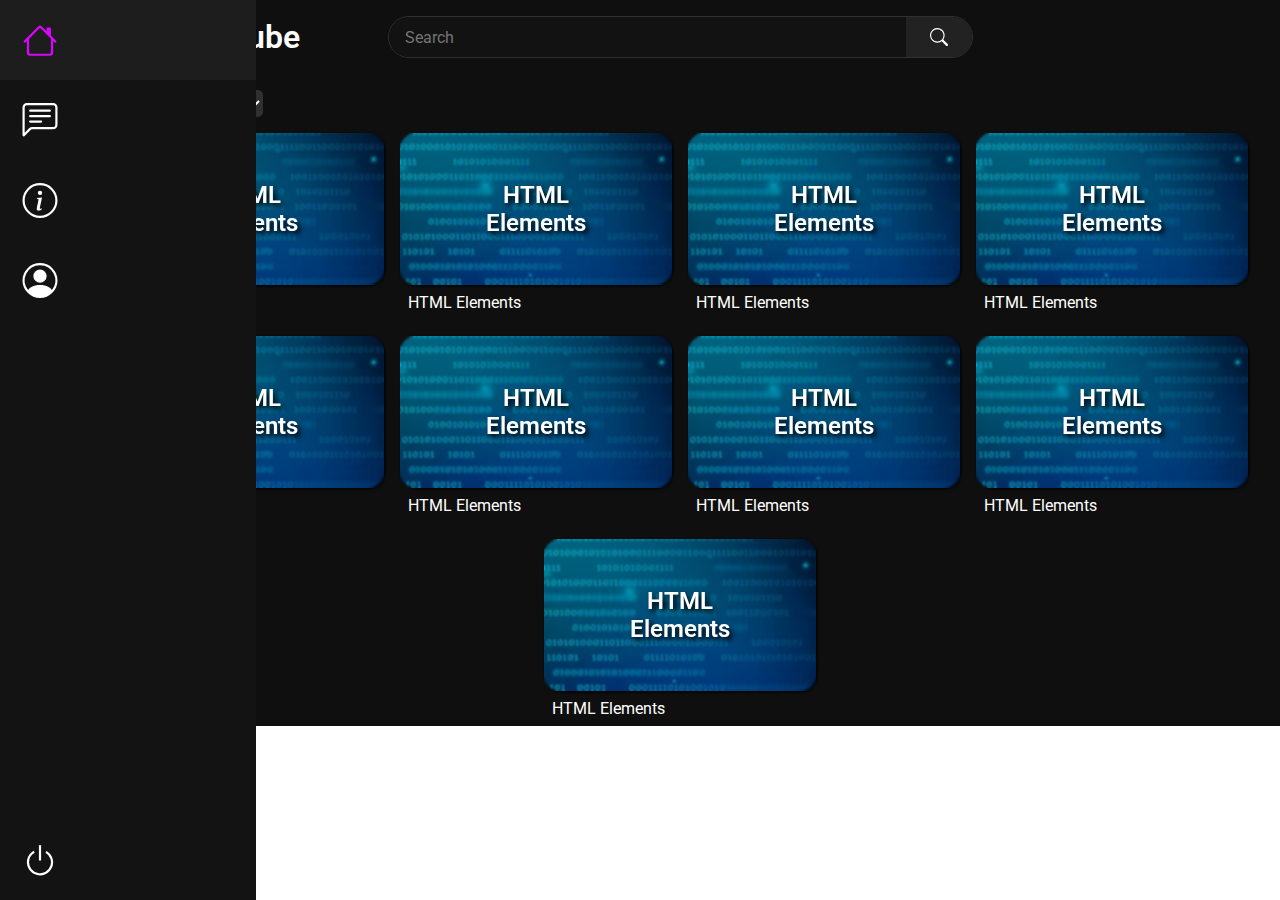
<file: yt/home.html>
<!DOCTYPE html>
<html lang="en">

<head>
    <meta charset="UTF-8">
    <meta name="viewport" content="width=device-width, initial-scale=1.0">
    <title>Home</title>
    <link rel="stylesheet" href="./css/home-nav.css ">
    <link rel="stylesheet" href="./css/home.css ">
</head>

<body>
    <nav>
        <ul>
            <li>
                <a href="./home.html" class="nav-link">
                    <svg xmlns="http://www.w3.org/2000/svg" width="35" height="35" fill="currentColor"
                        class="bi bi-house" viewBox="0 0 16 16">
                        <path
                            d="M8.707 1.5a1 1 0 0 0-1.414 0L.646 8.146a.5.5 0 0 0 .708.708L2 8.207V13.5A1.5 1.5 0 0 0 3.5 15h9a1.5 1.5 0 0 0 1.5-1.5V8.207l.646.647a.5.5 0 0 0 .708-.708L13 5.793V2.5a.5.5 0 0 0-.5-.5h-1a.5.5 0 0 0-.5.5v1.293zM13 7.207V13.5a.5.5 0 0 1-.5.5h-9a.5.5 0 0 1-.5-.5V7.207l5-5z" />
                    </svg>
                    <div class="nav-name">
                        Home
                    </div>
                </a>
            </li>
            <li>
                <a href="./chat.html" class="nav-link">
                    <svg xmlns="http://www.w3.org/2000/svg" width="35" height="35" fill="currentColor"
                        class="bi bi-chat-left-text" viewBox="0 0 16 16">
                        <path
                            d="M14 1a1 1 0 0 1 1 1v8a1 1 0 0 1-1 1H4.414A2 2 0 0 0 3 11.586l-2 2V2a1 1 0 0 1 1-1zM2 0a2 2 0 0 0-2 2v12.793a.5.5 0 0 0 .854.353l2.853-2.853A1 1 0 0 1 4.414 12H14a2 2 0 0 0 2-2V2a2 2 0 0 0-2-2z" />
                        <path
                            d="M3 3.5a.5.5 0 0 1 .5-.5h9a.5.5 0 0 1 0 1h-9a.5.5 0 0 1-.5-.5M3 6a.5.5 0 0 1 .5-.5h9a.5.5 0 0 1 0 1h-9A.5.5 0 0 1 3 6m0 2.5a.5.5 0 0 1 .5-.5h5a.5.5 0 0 1 0 1h-5a.5.5 0 0 1-.5-.5" />
                    </svg>
                    <div class="nav-name">
                        Chat
                    </div>
                </a>
            </li>
            <li>
                <a href="" class="nav-link">
                    <svg xmlns="http://www.w3.org/2000/svg" width="35" height="35" fill="currentColor"
                        class="bi bi-info-circle" viewBox="0 0 16 16">
                        <path d="M8 15A7 7 0 1 1 8 1a7 7 0 0 1 0 14m0 1A8 8 0 1 0 8 0a8 8 0 0 0 0 16" />
                        <path
                            d="m8.93 6.588-2.29.287-.082.38.45.083c.294.07.352.176.288.469l-.738 3.468c-.194.897.105 1.319.808 1.319.545 0 1.178-.252 1.465-.598l.088-.416c-.2.176-.492.246-.686.246-.275 0-.375-.193-.304-.533zM9 4.5a1 1 0 1 1-2 0 1 1 0 0 1 2 0" />
                    </svg>
                    <div class="nav-name">
                        About
                    </div>
                </a>
            </li>
            <li>
                <a href="" class="nav-link">
                    <svg xmlns="http://www.w3.org/2000/svg" width="35" height="35" fill="currentColor"
                        class="bi bi-person-circle" viewBox="0 0 16 16">
                        <path d="M11 6a3 3 0 1 1-6 0 3 3 0 0 1 6 0" />
                        <path fill-rule="evenodd"
                            d="M0 8a8 8 0 1 1 16 0A8 8 0 0 1 0 8m8-7a7 7 0 0 0-5.468 11.37C3.242 11.226 4.805 10 8 10s4.757 1.225 5.468 2.37A7 7 0 0 0 8 1" />
                    </svg>
                    <div class="nav-name">
                        Profile
                    </div>
                </a>
            </li>
            <li>
                <a href="./login.html" class="nav-link">
                    <svg xmlns="http://www.w3.org/2000/svg" width="35" height="35" fill="currentColor"
                        class="bi bi-power last" viewBox="0 0 16 16">
                        <path d="M7.5 1v7h1V1z" />
                        <path
                            d="M3 8.812a5 5 0 0 1 2.578-4.375l-.485-.874A6 6 0 1 0 11 3.616l-.501.865A5 5 0 1 1 3 8.812" />
                    </svg>
                    <div class="nav-name last">
                        Logout
                    </div>
                </a>
            </li>
        </ul>
    </nav>

    <main>
        <div class="header">
            <div class="title flex-1">
                <img src="./assests/zukun_logo.png" alt="">
                <div class="name">
                    ZukunTube
                </div>
            </div>
            <div class="search flex-1">
                <input type="text" placeholder="Search ">
                <button>
                    <svg xmlns="http://www.w3.org/2000/svg" width="18" height="18" fill="currentColor"
                        class="bi bi-search" viewBox="0 0 16 16">
                        <path
                            d="M11.742 10.344a6.5 6.5 0 1 0-1.397 1.398h-.001q.044.06.098.115l3.85 3.85a1 1 0 0 0 1.415-1.414l-3.85-3.85a1 1 0 0 0-.115-.1zM12 6.5a5.5 5.5 0 1 1-11 0 5.5 5.5 0 0 1 11 0" />
                    </svg>
                </button>
            </div>
            <div class="flex-1"></div>
        </div>
        
        <div class="sort">
            <div>
                Sort by
            </div>
            <select name="" id="">
                <option value="">Newest</option>
                <option value="">Oldest</option>
                <option value="">Random</option>
            </select>
        </div>

        <div class="videos">
            <div class="video">
                <div class="img">
                    <div class="blur">
                        <div class="title">
                            HTML Elements
                        </div>
                    </div>
                </div>
                <div class="details">
                    HTML Elements
                </div>
            </div>

            <div class="video">
                <div class="img">
                    <div class="blur">
                        <div class="title">
                            HTML Elements
                        </div>
                    </div>
                </div>
                <div class="details">
                    HTML Elements
                </div>
            </div>

            <div class="video">
                <div class="img">
                    <div class="blur">
                        <div class="title">
                            HTML Elements
                        </div>
                    </div>
                </div>
                <div class="details">
                    HTML Elements
                </div>
            </div>

            <div class="video">
                <div class="img">
                    <div class="blur">
                        <div class="title">
                            HTML Elements
                        </div>
                    </div>
                </div>
                <div class="details">
                    HTML Elements
                </div>
            </div>

            <div class="video">
                <div class="img">
                    <div class="blur">
                        <div class="title">
                            HTML Elements
                        </div>
                    </div>
                </div>
                <div class="details">
                    HTML Elements
                </div>
            </div>

            <div class="video">
                <div class="img">
                    <div class="blur">
                        <div class="title">
                            HTML Elements
                        </div>
                    </div>
                </div>
                <div class="details">
                    HTML Elements
                </div>
            </div>

            <div class="video">
                <div class="img">
                    <div class="blur">
                        <div class="title">
                            HTML Elements
                        </div>
                    </div>
                </div>
                <div class="details">
                    HTML Elements
                </div>
            </div>

            <div class="video">
                <div class="img">
                    <div class="blur">
                        <div class="title">
                            HTML Elements
                        </div>
                    </div>
                </div>
                <div class="details">
                    HTML Elements
                </div>
            </div>

            <div class="video">
                <div class="img">
                    <div class="blur">
                        <div class="title">
                            HTML Elements
                        </div>
                    </div>
                </div>
                <div class="details">
                    HTML Elements
                </div>
            </div>

            
        </div>

    </main>
</body>
</html>
</file>
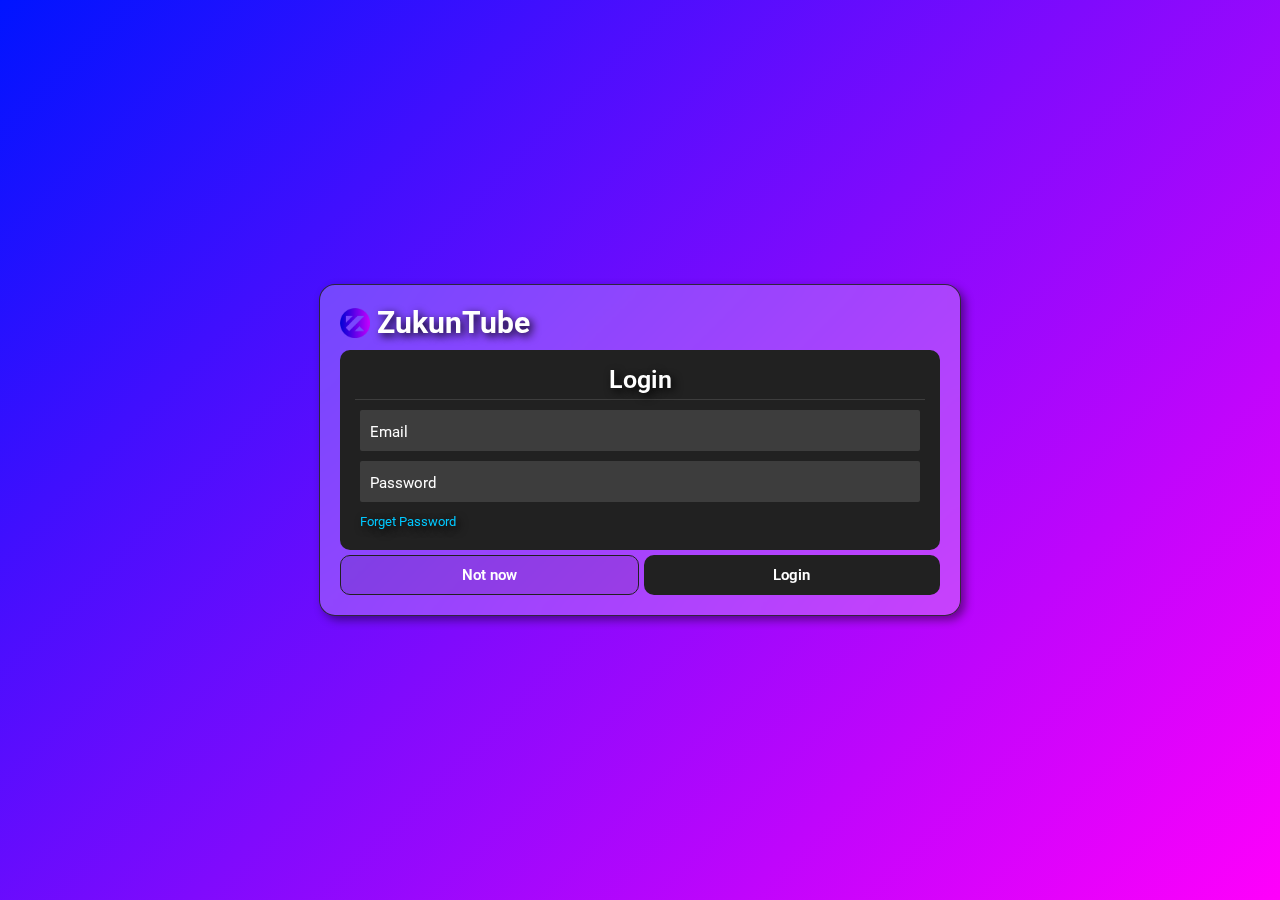
<file: yt/login.html>
<!DOCTYPE html>
<html lang="en">
<head>
    <meta charset="UTF-8">
    <meta name="viewport" content="width=device-width, initial-scale=1.0">
    <title>ZukunTube Login</title>
    <link rel="icon" href="./assests/zukun_logo.png" type="image/png">
    <link rel="stylesheet" href="./css/login.css">
</head>
<body class="min-100 dead-center gradiant-bg ">
    <div class="login-container glass">
        <div class="title">
            <img src="./assests/zukun_logo.png" alt="" class="logo">
            <div class="name">
                ZukunTube
            </div>
        </div>
        <div class="login-body">
            <div class="title">
                Login
            </div>
            <div class="hr" style="background-color:  	#3d3d3d;"></div>
            <form class="login-form">
                <input type="email" placeholder="Email">
                <input type="password" placeholder="Password">
                <div><a href="">Forget Password</a></div>
            </form>
        </div>
        <div class="login-footer">
            <button onclick="window.open('home.html','_self')">
                Not now
            </button>
            <button onclick="window.alert('Feature not added yet...')">
                Login
            </button>
        </div>
    </div>
</body>
</html>
</file>
<file: yt/css/home-nav.css>
@import url('https://fonts.googleapis.com/css2?family=Poppins:ital,wght@0,100;0,200;0,300;0,400;0,500;0,600;0,700;0,800;0,900;1,100;1,200;1,300;1,400;1,500;1,600;1,700;1,800;1,900&family=Roboto:ital,wght@0,100;0,300;0,400;0,500;0,700;0,900;1,100;1,300;1,400;1,500;1,700;1,900&display=swap');


:root {
    font-size: 16px;
}

* {
    margin: 0%;
    padding: 0%;
    font-family: 'Roboto';

    /* border: 1px solid red; */
}


nav {
    background-color: black;
    width: 5rem;
    height: 100vh;
    transition: .5s;
    position: fixed;
    z-index: 100;
}



@keyframes fade-in {
    50% {
        opacity: 0;
    }

    100% {
        opacity: 1;
    }
}



.nav-link {
    display: flex;
    align-items: center;
    height: 5rem;
}



nav ul {
    background-color: rgba(25, 25, 25, 0.755);
    list-style: none;
    padding: 0;
    margin: 0;
    display: flex;
    flex-direction: column;
    align-items: center;
    height: 100%;
}

nav li {
    display: flex;
    width: 100%;
    transition: all 1s;
}

nav svg {
    width: 5rem;
    color: white;
    transition: all 1s;
}

.nav-name {
    overflow: hidden;
    margin-left: 2rem;
    font-size: 1.5rem;
    display: none;
    opacity: 0;
    font-weight: 500;
    font-family: "Poppins";
    text-transform: uppercase;
    color: white;
    transition: all 1s;
    position: relative;
}

nav a {
    text-decoration: none;
}

.nav-name::after {
    content: '';
    position: absolute;
    width: 0%;
    height: 8px;
    background-color: rgb(230, 0, 255);
    bottom: -5px;
    left: 0px;
}

nav ul li:last-child {
    margin-top: auto;
    color: red;
}


@media only screen and (min-width: 750px) {

    nav ul li:last-child .nav-name::after {
        background-color: rgb(255, 0, 0);
    }

    li:hover {
        background-color: rgb(29, 29, 29);
        transition: .5s;
    }


    li:hover .nav-name {
        color: rgb(217, 5, 255);
        transition: .5s;
        transition-timing-function: ease-out;
    }

    li:hover .nav-name::after {
        width: 100%;
        transition: .5s;
    }

    li:hover svg {
        color: rgb(217, 5, 255);
        transition: .7s;
    }

    nav:hover .nav-name {
        display: inline;
        animation: fade-in .5s;
        animation-fill-mode: forwards;
    }

    nav:hover {
        width: 16rem;
        transition: width .6s;
    }

    li:hover .last {
        color: red;
    }

}

@media only screen and (max-width: 750px) {
    nav {
        background-color: black;
        width: 100vw;
        height: 5rem;
        bottom: 0;
    }

    nav ul {
        background-color: rgba(25, 25, 25, 0.755);
        list-style: none;
        padding: 0;
        margin: 0;
        display: flex;
        flex-direction: row;
        align-items: center;
        height: 100%;
    }

    nav li {
        display: flex;
        width: fit-content;
        transition: all 1s;
    }

    nav ul {
        width: 100%;
        display: flex;
        justify-content: space-evenly;
        overflow: scroll;
    }

    nav svg {
        width: fit-content;
        color: white;
        transition: all 1s;
    }

}
</file>
<file: yt/css/chat.css>
main{
    margin-left: 5rem;
    background-color: #0f0f0f;
    min-height: 100vh;
}
</file>
<file: yt/css/home.css>
main{
    margin-left: 5rem;
    background-color: #0f0f0f;
}

.header{
    display: flex;
    padding: 1rem;
    align-items: center;
    justify-content: space-around;
}

.header .title{
    display: flex;
    align-items: center;
    gap: 10px;
}

.header .title img{
    height: 2rem;
}

.header .title .name{
    font-size: 2rem;
    color: white;
    font-weight: 600;
    font-weight: "Roboto";
}

.header .search{
    height: 2.5rem;
    display: flex;
    padding: 0%;
    margin: 0%;
    border: 1px solid #303030;
    overflow: hidden;
    border-radius: 2rem;
    color: white;
    flex: 2;
}

.header .search input{
    all: unset;
    background-color: white;
    height: 100%;
    background-color: #121212;
    padding-left: 1rem;
    flex: auto;
}

.header .search button{
    all: unset;
    margin-left: 0%;
    background-color: white;
    height: 100%;
    padding: 0rem 1.5rem;
    background-color: #222222;
    display: flex;
    align-items: center;
    cursor: pointer;
}

.flex-1{
    flex: 1;
}

.videos{
    display: flex;
    justify-content: center;
    flex-wrap: wrap;
    gap: 1rem;
}


.videos .video{
    width: 17rem;
    display: flex;
    flex-direction: column;
    aspect-ratio: 16 / 11;
    cursor: pointer;
}

.videos .video .img{
    flex: auto;
    background-color: #303030;
    border-radius: 1rem;
    background-image: url("../assests/video-bg.avif");
    position: relative;
    box-shadow: 1px 1px 3px black;
    transition: box-shadow 1s;
}

main .sort{
    display: flex;
    padding: 1rem 3rem;
    gap: .5rem;
    align-items: center;
}

main .sort div{
    color: white;
}

main .sort select{
    background-color: #303030;
    color: white;
    border: #222222;
    border-radius :5px;
    padding: 5px;
}

.videos .video .img .blur{
    height: 100%;
    width: 100%;
    backdrop-filter: blur(1px);
}

.videos .video:hover .img{
    box-shadow: 10px 10px 5px black;
    transition: .3s;
}

.videos .video .details{
    display: flex;
    align-items: center;
    padding: .5rem;
    color: white;
}

.videos .video .img .title{
    position: absolute;
    top: 50%;  
    left: 50%;
    transform: translate(-50%, -50%);
    text-align: center;
    font-size: 1.5rem;
    font-weight: 600;
    color: white;
    text-shadow: 3px 3px 5px black;
}

@media only screen and (max-width: 750px) {
    main{
        margin-left: unset;
        transition: 1s;
    }
}
</file>
<file: yt/css/login.css>
@import url('https://fonts.googleapis.com/css2?family=Roboto:ital,wght@0,100;0,300;0,400;0,500;0,700;0,900;1,100;1,300;1,400;1,500;1,700;1,900&display=swap');


body {
    margin: 0%;
    padding: 0%;
}


* {
    border: 0px solid red;
}

.min-100 {
    min-height: 100dvh;
}

.dead-center {
    display: flex;
    justify-content: center;
    align-items: center;
}

.gradiant-bg {
    background: rgb(0, 20, 255);
    background: linear-gradient(135deg, rgba(0, 20, 255, 1) 0%, rgba(255, 0, 251, 1) 100%);
    /* background-image: url("../assests/login-bg.jpg");
    background-size: cover; */
}

.glass {
    background: rgba(255, 255, 255, 0.24);
    box-shadow: 0 4px 30px rgba(0, 0, 0, 0.1);
    backdrop-filter: blur(6.3px);
    -webkit-backdrop-filter: blur(6.3px);
    border: 1px solid rgba(255, 255, 255, 1);
    
}

.login-container {
    width: 600px;
    padding: 20px;
    border-radius: 30px 10px;
    border-radius: 16px;
    box-shadow: 4px 4px 10px rgba(0, 0, 0, 0.445);
    backdrop-filter: blur(9.4px);
    -webkit-backdrop-filter: blur(9.4px);
    border: 1px solid rgba(33, 33, 33, 0.87);
    transition: 500ms;
    text-shadow:3px 3px 8px black;
}


.login-container .title {
    width: 100%;
    display: flex;
    align-items: center;
    margin-bottom: 10px;
}

.login-container .name {
    font-size: 30px;
    font-family: "Roboto", sans-serif;
    font-weight: 700;
    color: rgb(255, 255, 255);
}

.login-container .logo {
    height: 30px;
    margin-right: 7px;
}

.login-body {
    background-color: #212121;
    border-radius: 10px;
    padding: 15px;
}

.login-body .title {
    width: 100%;
    color: white;
    display: flex;
    justify-content: center;
    font-family: "roboto";
    font-weight: 600;
    font-size: 25px;
    margin-bottom: 5px;
}

.hr {
    height: 1px;
    width: 100%;
}

.login-form {
    display: flex;
    flex-direction: column;
    gap: 10px;
    padding: 5px;
    margin-top: 5px;
}

.login-form input {
    border-radius: 2px;
    background-color: #3d3d3d;
    padding: 10px;
    color: white;
    font-family: "roboto";
    font-weight: 500;
    font-size: 18px;
}

.login-form input::placeholder {
    color: white;
    font-size: 15px;
    font-family: "roboto";
    font-weight: 400;
}

.login-form div a{
    text-decoration: none;
    color:rgb(0, 200, 255);
    font-family: "Roboto";
    font-size: .8rem;

}

.login-footer {
    display: flex;
    margin-top: 5px;
    gap: 5px;
}

.login-footer button {
    flex: 1;
    padding: 10px;
    font-size: 15px;
    font-family: "roboto";
    font-weight: 600;
    border-radius: 10px;
    transition: 600ms;
    transition-timing-function: ease;
}

.login-footer button:first-child {
    border: 1px solid #212121;
    color: #ffffff;
    background-color: #00000017;
}

.login-footer button:last-child {
    background-color: #212121;
    color: #ffffff;
}


.login-footer button:hover {
    flex: 4;
}

@media only screen and (max-width: 750px) {
    .login-container {
        width: 80%;
    }
}
</file>
